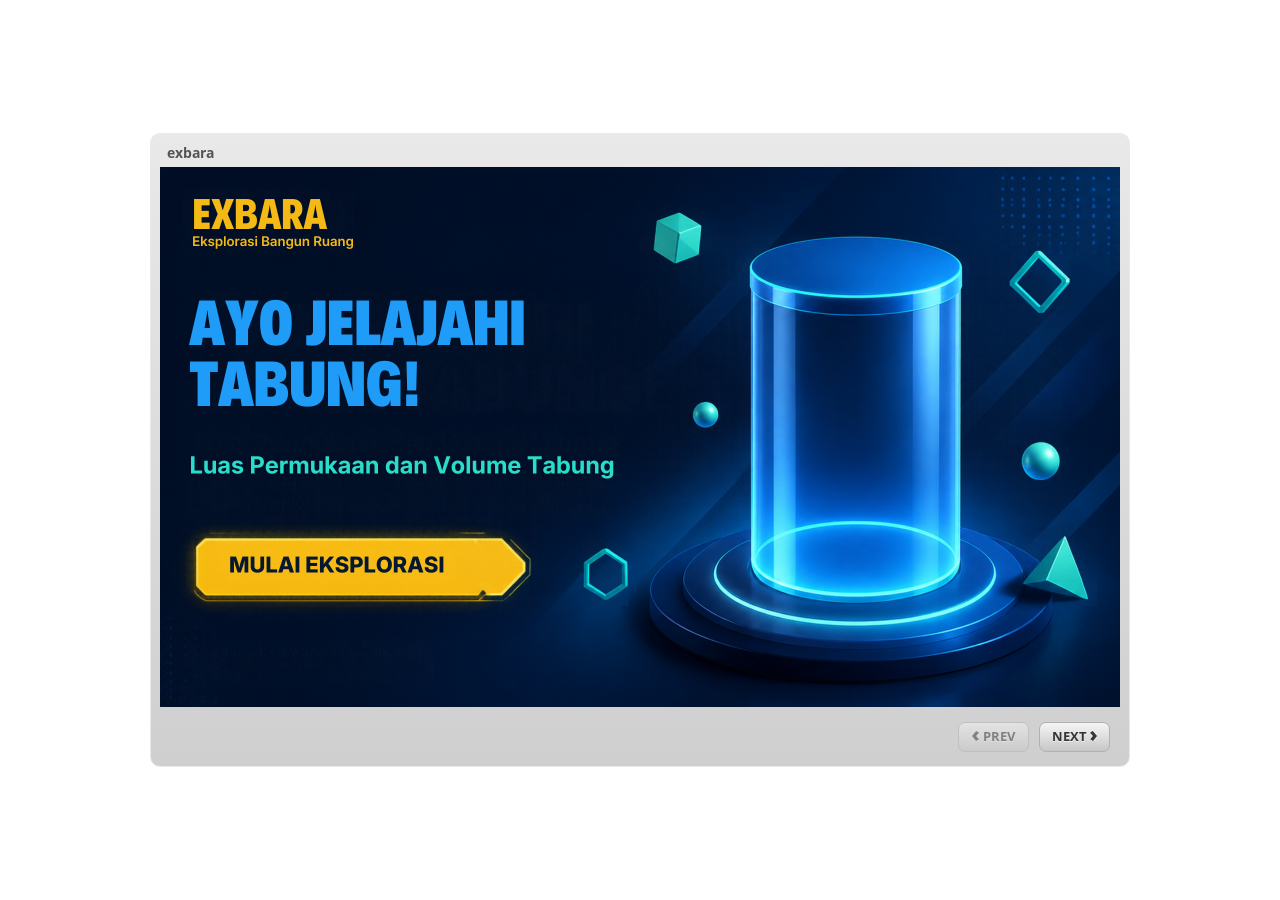
<file: exbara/index.html>
﻿<!doctype html>
<html lang="en-US">
<head>
  <meta charset="utf-8">
  <!-- Created using Storyline 3 - http://www.articulate.com  -->
  <!-- version: 3.20.30234.0 -->
  <title>exbara</title>
  <meta http-equiv="x-ua-compatible" content="IE=edge"/>
  <meta name="viewport" content="width=device-width,initial-scale=1,user-scalable=no,shrink-to-fit=no,minimal-ui"/>
  <meta name="apple-mobile-web-app-capable" content="yes"/>
  <style>
    html, body { height: 100%; padding: 0; margin: 0 }
    #app { height: 100%; width: 100%; }
  </style>

  <script>
    window.DS = {};
    window.globals = {
      DATA_PATH_BASE: '',
      HAS_FRAME: true,
      HAS_SLIDE: true,

      lmsPresent: false,
      tinCanPresent: false,
      cmi5Present: false,
      aoSupport: false,
      scale: 'noscale',
      captureRc: false,
      browserSize: 'optimal',
      bgColor: '#FFFFFF',
      features: '',
      themeName: 'classic',
      preloaderColor: '#FFFFFF',
      suppressAnalytics: false,
      productChannel: 'perpetual',
      publishSource: 'storyline',
      aid: '',
      cid: '3b65ea27-656f-40a1-8bd2-6dd24a18fb6f',
      playerVersion: '3.20.30234.0',
      publishTimestamp: '2026-11-16T17:11:11.3559797Z',
      maxIosVideoElements: 10,
      connectionSettings: { },

      
      parseParams: function(qs) {
        if (window.globals.parsedParams != null) {
          return window.globals.parsedParams;
        }
        qs = (qs || window.location.search.substr(1)).split('+').join(' ');
        var params = {},
            tokens,
            re = /[?&]?([^=]+)=([^&]*)/g;

        while (tokens = re.exec(qs)) {
          params[decodeURIComponent(tokens[1]).trim()] =
            decodeURIComponent(tokens[2]).trim();
        }
        window.globals.parsedParams = params;
        return params;
      }

    };
  </script>
  <script>
    var isIe11 = ('ActiveXObject' in window || window.MSBlobBuilder != null)
      && window.msCrypto != null && !window.ActiveXObject;
    if (isIe11) {
      window.globals.unsupportedBrowser = true;
      document.write(atob('[base64]'));
    }
  </script>
  
  <script>window.THREE = { };</script>
  
</head>
<body style="background: #FFFFFF" class="cs-HTML theme-classic">
  <!-- 360 -->
  <script>!function(){var e,i=/iPhone/i,o=/iPod/i,n=/iPad/i,t=/\biOS-universal(?:.+)Mac\b/i,r=/\bAndroid(?:.+)Mobile\b/i,a=/Android/i,d=/(?:SD4930UR|\bSilk(?:.+)Mobile\b)/i,p=/Silk/i,l=/Windows Phone/i,u=/\bWindows(?:.+)ARM\b/i,b=/BlackBerry/i,s=/BB10/i,c=/Opera Mini/i,f=/\b(CriOS|Chrome)(?:.+)Mobile/i,h=/Mobile(?:.+)Firefox\b/i,v=function(e){return void 0!==e&&"MacIntel"===e.platform&&"number"==typeof e.maxTouchPoints&&e.maxTouchPoints>1&&"undefined"==typeof MSStream};e=function(e){var m={userAgent:"",platform:"",maxTouchPoints:0};e||"undefined"==typeof navigator?"string"==typeof e?m.userAgent=e:e&&e.userAgent&&(m={userAgent:e.userAgent,platform:e.platform,maxTouchPoints:e.maxTouchPoints||0}):m={userAgent:navigator.userAgent,platform:navigator.platform,maxTouchPoints:navigator.maxTouchPoints||0};var g=m.userAgent,y=g.split("[FBAN");void 0!==y[1]&&(g=y[0]),void 0!==(y=g.split("Twitter"))[1]&&(g=y[0]);var A=function(e){return function(i){return i.test(e)}}(g),w={apple:{phone:A(i)&&!A(l),ipod:A(o),tablet:!A(i)&&(A(n)||v(m))&&!A(l),universal:A(t),device:(A(i)||A(o)||A(n)||A(t)||v(m))&&!A(l)},amazon:{phone:A(d),tablet:!A(d)&&A(p),device:A(d)||A(p)},android:{phone:!A(l)&&A(d)||!A(l)&&A(r),tablet:!A(l)&&!A(d)&&!A(r)&&(A(p)||A(a)),device:!A(l)&&(A(d)||A(p)||A(r)||A(a))||A(/\bokhttp\b/i)},windows:{phone:A(l),tablet:A(u),device:A(l)||A(u)},other:{blackberry:A(b),blackberry10:A(s),opera:A(c),firefox:A(h),chrome:A(f),device:A(b)||A(s)||A(c)||A(h)||A(f)},any:!1,phone:!1,tablet:!1};return w.any=w.apple.device||w.android.device||w.windows.device||w.other.device,w.phone=w.apple.phone||w.android.phone||w.windows.phone,w.tablet=w.apple.tablet||w.android.tablet||w.windows.tablet,w}(),"object"==typeof exports&&"undefined"!=typeof module?module.exports=e:"function"==typeof define&&define.amd?define((function(){return e})):this.isMobile=e}();
    window.isMobile.apple.tablet = window.isMobile.apple.tablet ||
      (navigator.platform === 'MacIntel' && navigator.maxTouchPoints > 1);
    window.isMobile.apple.device = window.isMobile.apple.device || window.isMobile.apple.tablet;
    window.isMobile.tablet = window.isMobile.tablet || window.isMobile.apple.tablet;
    window.isMobile.any = window.isMobile.any || window.isMobile.apple.tablet;
  </script>

  <div id="focus-sink" tabindex="-1"></div>

  <div id="preso"></div>
  <script>
    (function() {

      var classTypes = [ 'desktop', 'mobile', 'phone', 'tablet' ];

      var addDeviceClasses = function(prefix, testObj) {
        var curr, i;
        for (i = 0; i < classTypes.length; i++) {
          curr = classTypes[i];
          if (testObj[curr]) {
            document.body.classList.add(prefix + curr);
          }
        }
      };

      var params = window.globals.parseParams(),
          isDevicePreview = params.devicepreview === '1',
          isPhoneOverride = params.deviceType === 'phone' || (isDevicePreview && params.phone == '1'),
          isTabletOverride = (params.deviceType === 'tablet' || isDevicePreview) && !isPhoneOverride,
          isMobileOverride = isPhoneOverride || isTabletOverride;

      var deviceView = {
        desktop: !window.isMobile.any && !isMobileOverride,
        mobile: window.isMobile.any || isMobileOverride,
        phone: isPhoneOverride || (window.isMobile.phone && !isTabletOverride),
        tablet: isTabletOverride || window.isMobile.tablet
      };

      window.globals.deviceView = deviceView;
      window.isMobile.desktop = !window.isMobile.any;
      window.isMobile.mobile = window.isMobile.any;

      addDeviceClasses('view-', deviceView);

    })();
  </script>
  
  <script src='story_content/user.js' type=text/javascript></script>
  <div class="slide-loader"></div>

  <script>
    if (window.globals.deviceView.isMobile) { var doc = document, loader = doc.body.querySelector('.slide-loader'); [ 1, 2, 3 ].forEach(function(n) { var d = doc.createElement('div'); d.style.backgroundColor = window.globals.preloaderColor; d.classList.add('mobile-loader-dot'); d.classList.add('dot' + n); loader.appendChild(d); }); }
  </script>

  <div class="mobile-load-title-overlay" style="display: none">
    <div class="mobile-load-title">exbara</div>
  </div>

  <div class="mobile-chrome-warning"></div>

  
<style>
  .warn-connection-dialog {
    display: none;
    background: transparent;
    pointer-events: none;
    position: fixed;
    left: 0;
    top: 0;
    width: 100%;
    height: 100%;
    z-index: 999;
  }

  .warn-connection-content {
    border-radius: 4px;
    background: white;
    border: 1px solid #E7E7E7;
    color: #333333;
    box-shadow: 0 2px 4px rgba(0, 0, 0, 0.25);
    transition: all 150ms ease-out;
    position: absolute;
    white-space: nowrap;
  }

  .view-phone.is-landscape .warn-connection-content {
    left: 23px;
    bottom: 23px;
  }

  .view-tablet.is-landscape .warn-connection-content {
    left: 50%;
    top: 20px;
    transform: translateX(-50%);
  }

  .is-portrait .warn-connection-content {
    transform: translate(-50%, calc(-100% - 15px));
  }

  .warn-connection-content p {
    display: inline-block;
    margin: 0 8px 0 0;
    line-height: 33px;
    font-size: 11px;
  }

  .warn-connection-content svg {
    position: relative;
    vertical-align: middle;
    margin: 0 2px 2px 8px;
  }

  .view-desktop .warn-connection-content {
    left: 1.5em;
    bottom: 1.5em;
  }

  .view-desktop .warn-connection-content p {
    font-size: 1.1em;
  }

  .is-offline .warn-connection-dialog {
    display: block;
  }

  .is-offline .cs-panel * {
    pointer-events: none !important;
  }

  .is-offline .cs-panel {
    pointer-events: all !important;
  }

  .is-offline #nav-controls * {
    pointer-events: none !important;
  }

  .is-offline #nav-controls {
    pointer-events: all !important;
  }
</style>

<div class="warn-connection-dialog">
  <div class="warn-connection-content">
    <svg width="17" height="15" viewBox="0 0 17 15" xmlns="http://www.w3.org/2000/svg">
      <path fill="#8F0000" stroke="white" d="M16.07,12.98 L15.88,12.23 L9.51,1.21 C8.97,0.26,7.6,0.26,7.06,1.21 L0.69,12.23 C0.15,13.16,0.81,14.36,1.91,14.36 H14.65 C15.47,14.36,16.05,13.7,16.07,12.98 Z"/>
      <path fill="white" stroke="white" d="M8.58,5.5 C8.35,5.28,8.5,5.35,8.21,5.32 C8.09,5.35,7.97,5.49,7.96,5.67 C7.97,5.79,7.98,5.92,7.98,6.04 L7.98,6.04 C7.99,6.17,8,6.31,8.01,6.43 L8.01,6.44 C8.03,6.92,8.06,7.41,8.09,7.9 L8.09,7.9 C8.12,8.39,8.14,8.88,8.17,9.37 C8.17,9.39,8.18,9.42,8.2,9.44 C8.23,9.46,8.25,9.47,8.28,9.47 C8.31,9.47,8.34,9.46,8.35,9.44 C8.37,9.43,8.38,9.4,8.39,9.35 L8.39,9.34 C8.39,9.24,8.4,9.15,8.4,9.05 L8.4,9.05 C8.41,8.96,8.41,8.86,8.42,8.75 C8.43,8.44,8.45,8.12,8.47,7.81 L8.47,7.81 C8.49,7.49,8.51,7.18,8.53,6.87 C8.55,6.46,8.56,6.05,8.59,5.64 L8.6,5.62 C8.6,5.57,8.59,5.53,8.58,5.5 L8.21,5.32 Z"/>
      <circle fill="white" stroke="white" cx="8.3" cy="11.35" r="0.3"/>
    </svg>
    <p>You are offline. Trying to reconnect...</p>
  </div>
</div>

<script>
  (function() {
    window.DS.connection = {
      warningShown: false,
      assets: {},
      loadingAssetGroup: false,
      retryDelay: 500
    };

    // @TODO this is POC code and can be cleaned up a bit more if we move forward
    // with the feature



    // The `window.globals.features` variable must be set in `webpack.dev.config` when testing locally - it is not enough
    // to have it in the data - but it must be set there as well.
    var useConnectionMessages = window.AbortController != null &&
      window.location.protocol != 'file:' &&
      window.globals.features.indexOf('ConnectionMessages') != -1;

    window.DS.connection.useConnectionMessages = useConnectionMessages

    var assetCount = 0;
    var checkLoadedId;
    var connectionSettings = window.globals.connectionSettings;

    if (useConnectionMessages && connectionSettings != null) {
      var contentEl = document.querySelector('.warn-connection-content');
      var messageEl = contentEl.querySelector('p')

      if (connectionSettings.useDarkTheme) {
        contentEl.style.borderColor = '#BABBBA';
        contentEl.style.backgroundColor = '#282828';
        contentEl.style.color = '#FFFFFF';
      }

      if (connectionSettings.message != null) {
        messageEl.textContent = window.decodeURIComponent(connectionSettings.message);
      }
    }

    function checkAssetsReady() {
      for (var i in DS.connection.assets) {
        if (!DS.connection.assets[i].success) {
          return false;
        }
      }
      return true;
    }

    function stopAssetGroup() {
      if (!useConnectionMessages) { return; }

      assetCount = 0;

      DS.connection.oldAssetGroup = DS.connection.assets;
      DS.connection.assets = {};
      DS.connection.loadingAssetGroup = false;
      clearInterval(checkLoadedId);
    }

    function startAssetGroup() {
      if (!useConnectionMessages) { return; }
      var ticks = 0;
      clearInterval(checkLoadedId);
      checkLoadedId = setInterval(function() {
        var loaded = 0;
        if (assetCount === 0 && loaded === 0) {
          clearInterval(checkLoadedId);
          return;
        }

        for (var i in DS.connection.assets) {
          if (DS.connection.assets[i].success) {
            loaded++;
          }
        }

        if (assetCount === loaded && checkAssetsReady()) {
          for (var i in DS.connection.assets) {
            if (DS.connection.assets[i].action) {
              DS.connection.assets[i].action();
            }
          }
          hideWarning();
          stopAssetGroup();
        }
      }, 100)
    }

    function requiredAsset(url, action, retry, type) {
      if (!useConnectionMessages) { return; }
      if (DS.connection.assets[url]) { return; }

      DS.connection.assets[url] = {
        success: false, action: action, retry: retry, type: type
      };
      assetCount = Object.keys(DS.connection.assets).length;
      if (!DS.connection.loadingAssetGroup) {
        startAssetGroup();
      }
      DS.connection.loadingAssetGroup = true;
    }

    function assetLoaded(url) {
      if (!useConnectionMessages) { return; }
      if (DS.connection.assets[url]) {
        DS.connection.assets[url].success = true;
      }
    }

    function assetFailed(url) {
      if (!useConnectionMessages) { return; }
      if (!DS.connection.assets[url]) {
        if (/\.js$/.test(url)) {
          setTimeout(function() {
            if (DS.connection.lastSlideLoaded != null) {
              DS.connection.lastSlideLoaded();
            }
          }, DS.connection.retryDelay);
        }
        return;
      }
      if (!DS.connection.warningShown) { showWarning(); }
      if (DS.connection.assets[url].retry) {
        setTimeout(function() {
          if (!DS.connection.assets[url].success) {
            DS.connection.assets[url].retry()
          }
        }, DS.connection.retryDelay);
      }
    }

    function hideWarning() {
      document.body.classList.remove('is-offline');
      DS.connection.warningShown = false;
    }
    DS.connection.hideWarning = hideWarning

    function showWarning(btn) {
      document.body.classList.add('is-offline')
      DS.connection.warningShown = true;
      updateWarningPosition();
    }

    function updateWarningPosition() {
      if (!DS.connection.warningShown) {
        return;
      }

      var isPortrait = document.body.classList.contains('is-portrait');
      var warningEl = document.querySelector('.warn-connection-content');

      if (isPortrait) {
        var slide = document.querySelector('.primary-slide');
        var slideRect = slide.getBoundingClientRect();

        warningEl.style.top = `${slideRect.top}px`
        warningEl.style.left = `${slideRect.left + slideRect.width / 2}px`
      } else {
        warningEl.style.top = null;
        warningEl.style.left = null;
      }

      window.requestAnimationFrame(updateWarningPosition);
    }

    // these will all be noops if the feature flag isn't set in
    // the data and `window.globals.features`
    DS.connection.requiredAsset = requiredAsset;
    DS.connection.assetLoaded = assetLoaded;
    DS.connection.assetFailed = assetFailed;
    DS.connection.stopAssetGroup = stopAssetGroup;
    DS.connection.startAssetGroup = startAssetGroup;
  })();
</script>


  <script>
    
    if (window.autoSpider && window.vInterfaceObject) {
      document.querySelector('.mobile-load-title-overlay').style.display = 'none';
    }
  </script>

  

  <link rel="stylesheet" href="html5/data/css/output.min.css" data-noprefix/>
</body>
<script src="html5/lib/scripts/bootstrapper.min.js"></script>
</html>
</file>
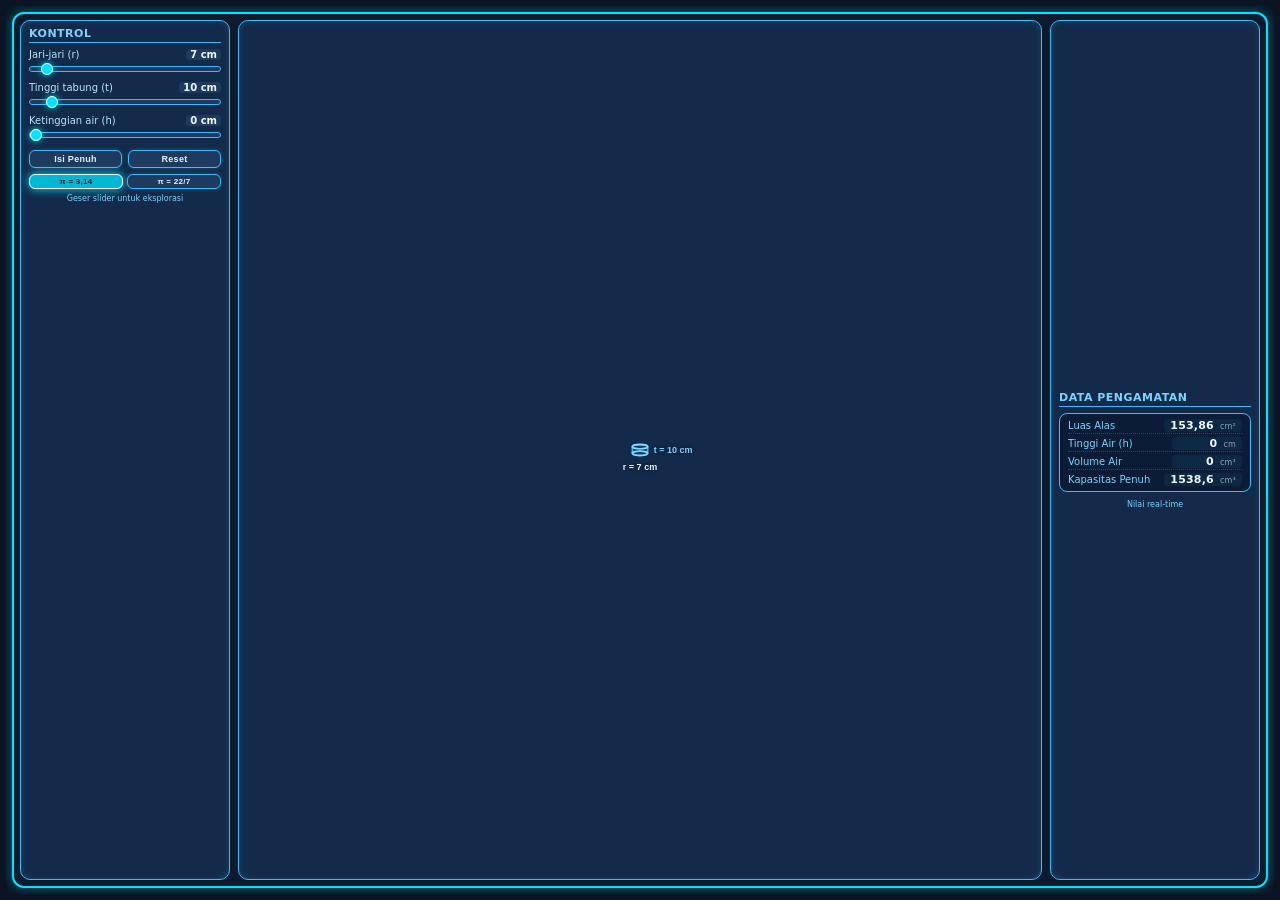
<file: exbara/story_content/WebObjects/6okq4rykIQJ/deepseek_html_20261115_9c686a.html>
<!DOCTYPE html>
<html lang="id">
<head>
  <meta charset="UTF-8">
  <meta name="viewport" content="width=device-width, initial-scale=1.0">
  <title>Eksplorasi Volume Tabung - SMP IX</title>
  <style>
    /* Reset dan ukuran ketat 768x280 */
    * {
      margin: 0;
      padding: 0;
      box-sizing: border-box;
      user-select: none;
    }
    html, body {
      width: 100%;
      height: 100%;
      overflow: hidden;
      margin: 0;
      padding: 6px;
      background: #0b1424;
      font-family: 'Segoe UI', Roboto, system-ui, sans-serif;
    }
    /* Wadah utama dengan border cyan menyala */
    .sim-container {
      width: 100%;
      height: 100%;
      border: 2px solid #00e5ff;
      border-radius: 12px;
      background: #0d1b2e;
      padding: 6px;
      display: flex;
      flex-direction: row;
      gap: 8px;
      box-shadow: 0 0 12px rgba(0, 229, 255, 0.4);
      transition: box-shadow 0.2s;
    }
    /* Panel kartu biru slate terang */
    .panel {
      background: #132a4a;
      border: 1px solid #38bdf8;
      border-radius: 10px;
      padding: 6px 8px;
      color: #e0f2fe;
      box-shadow: inset 0 0 6px rgba(56, 189, 248, 0.2);
      display: flex;
      flex-direction: column;
      height: 100%;
      overflow: hidden;
    }
    /* Kolom kiri: kontrol slider */
    .panel-left {
      flex: 1 1 190px;
      min-width: 170px;
      max-width: 210px;
      display: flex;
      flex-direction: column;
      gap: 4px;
    }
    /* Kolom tengah: visual tabung */
    .panel-center {
      flex: 2 1 300px;
      min-width: 260px;
      display: flex;
      flex-direction: column;
      align-items: center;
      justify-content: center;
      padding: 2px;
    }
    /* Kolom kanan: data pengamatan */
    .panel-right {
      flex: 1 1 190px;
      min-width: 170px;
      max-width: 210px;
      display: flex;
      flex-direction: column;
      gap: 4px;
      justify-content: center;
    }
    /* Judul dan teks */
    h3 {
      font-size: 11px;
      font-weight: 600;
      color: #7dd3fc;
      letter-spacing: 0.5px;
      margin-bottom: 2px;
      text-transform: uppercase;
      border-bottom: 1px solid #38bdf8;
      padding-bottom: 2px;
    }
    .slider-group {
      display: flex;
      flex-direction: column;
      gap: 2px;
      margin-bottom: 2px;
    }
    .slider-label {
      display: flex;
      justify-content: space-between;
      font-size: 10px;
      color: #bae6fd;
      font-weight: 500;
    }
    .slider-label span:last-child {
      color: #f0f9ff;
      font-weight: 700;
      background: #1e3a5f;
      padding: 0 4px;
      border-radius: 4px;
    }
    input[type=range] {
      width: 100%;
      height: 14px;
      -webkit-appearance: none;
      background: transparent;
      cursor: pointer;
      margin: 0;
    }
    input[type=range]::-webkit-slider-runnable-track {
      height: 6px;
      background: #1e3a5f;
      border-radius: 6px;
      border: 1px solid #38bdf8;
    }
    input[type=range]::-webkit-slider-thumb {
      -webkit-appearance: none;
      width: 12px;
      height: 12px;
      border-radius: 50%;
      background: #00e5ff;
      margin-top: -4px;
      box-shadow: 0 0 6px #00e5ff;
      border: 1px solid #ffffff;
    }
    input[type=range]::-moz-range-track {
      height: 6px;
      background: #1e3a5f;
      border-radius: 6px;
      border: 1px solid #38bdf8;
    }
    input[type=range]::-moz-range-thumb {
      width: 12px;
      height: 12px;
      border-radius: 50%;
      background: #00e5ff;
      border: 1px solid #fff;
      box-shadow: 0 0 6px #00e5ff;
    }
    .btn-row {
      display: flex;
      gap: 6px;
      margin-top: 2px;
    }
    .btn {
      flex: 1;
      background: #1e3a5f;
      border: 1px solid #38bdf8;
      color: #e0f2fe;
      border-radius: 6px;
      font-size: 9px;
      font-weight: 600;
      padding: 3px 0;
      cursor: pointer;
      text-align: center;
      transition: background 0.15s, box-shadow 0.15s;
      box-shadow: 0 0 4px rgba(56, 189, 248, 0.3);
      letter-spacing: 0.3px;
    }
    .btn:hover {
      background: #2a4a72;
      box-shadow: 0 0 8px #00e5ff;
    }
    .btn:active {
      background: #0f2a44;
      transform: scale(0.97);
    }
    .btn-pi {
      display: flex;
      gap: 4px;
      margin-top: 2px;
    }
    .btn-pi .btn {
      font-size: 8px;
      padding: 2px 0;
    }
    .btn-pi .btn.active {
      background: #00b8d4;
      color: #0b1424;
      border-color: #ffffff;
      font-weight: 700;
      box-shadow: 0 0 10px #00e5ff;
    }
    /* Canvas */
    #tubeCanvas {
      display: block;
      width: 100%;
      height: 100%;
      max-width: 300px;
      max-height: 200px;
      background: transparent;
      border-radius: 8px;
    }
    /* Data pengamatan */
    .data-box {
      background: #0b1d36;
      border: 1px solid #38bdf8;
      border-radius: 8px;
      padding: 4px 8px;
      font-size: 10px;
      display: flex;
      flex-direction: column;
      gap: 2px;
      margin-bottom: 2px;
    }
    .data-row {
      display: flex;
      justify-content: space-between;
      align-items: baseline;
      border-bottom: 1px dotted #1e4a6e;
      padding: 1px 0;
    }
    .data-row:last-child {
      border-bottom: none;
    }
    .data-label {
      color: #7dd3fc;
      font-weight: 500;
    }
    .data-value {
      color: #f0f9ff;
      font-weight: 700;
      font-size: 11px;
      background: #0d2842;
      padding: 0 6px;
      border-radius: 4px;
      min-width: 70px;
      text-align: right;
      letter-spacing: 0.2px;
    }
    .satuan {
      font-size: 8px;
      color: #94a3b8;
      margin-left: 2px;
      font-weight: 400;
    }
    /* Aturan tambahan untuk memastikan tidak ada scroll */
    .no-scroll {
      overflow: hidden;
    }
    /* Penyesuaian label kecil */
    .small-note {
      font-size: 8px;
      color: #7dd3fc;
      text-align: center;
      margin-top: 1px;
    }
  </style>
</head>
<body>
  <div class="sim-container" id="simContainer">
    <!-- KOLOM KIRI: KONTROL SLIDER -->
    <div class="panel panel-left">
      <h3>Kontrol</h3>
      <!-- Slider r -->
      <div class="slider-group">
        <div class="slider-label">
          <span>Jari-jari (r)</span>
          <span id="rValue">7 cm</span>
        </div>
        <input type="range" id="rSlider" min="1" max="100" value="7" step="1">
      </div>
      <!-- Slider t -->
      <div class="slider-group">
        <div class="slider-label">
          <span>Tinggi tabung (t)</span>
          <span id="tValue">10 cm</span>
        </div>
        <input type="range" id="tSlider" min="1" max="100" value="10" step="1">
      </div>
      <!-- Slider h -->
      <div class="slider-group">
        <div class="slider-label">
          <span>Ketinggian air (h)</span>
          <span id="hValue">0 cm</span>
        </div>
        <input type="range" id="hSlider" min="0" max="10" value="0" step="1">
      </div>
      <!-- Tombol aksi -->
      <div class="btn-row">
        <button class="btn" id="fillBtn">Isi Penuh</button>
        <button class="btn" id="resetBtn">Reset</button>
      </div>
      <!-- Pilihan pi -->
      <div class="btn-pi">
        <button class="btn active" id="pi314Btn">π = 3,14</button>
        <button class="btn" id="pi227Btn">π = 22/7</button>
      </div>
      <div class="small-note">Geser slider untuk eksplorasi</div>
    </div>

    <!-- KOLOM TENGAH: VISUAL TABUNG -->
    <div class="panel panel-center">
      <canvas id="tubeCanvas" width="300" height="200"></canvas>
    </div>

    <!-- KOLOM KANAN: DATA PENGAMATAN -->
    <div class="panel panel-right">
      <h3>Data Pengamatan</h3>
      <div class="data-box">
        <div class="data-row">
          <span class="data-label">Luas Alas</span>
          <span class="data-value" id="luasAlas">153,86 <span class="satuan">cm²</span></span>
        </div>
        <div class="data-row">
          <span class="data-label">Tinggi Air (h)</span>
          <span class="data-value" id="tinggiAir">0 <span class="satuan">cm</span></span>
        </div>
        <div class="data-row">
          <span class="data-label">Volume Air</span>
          <span class="data-value" id="volumeAir">0 <span class="satuan">cm³</span></span>
        </div>
        <div class="data-row">
          <span class="data-label">Kapasitas Penuh</span>
          <span class="data-value" id="kapasitasPenuh">1538,6 <span class="satuan">cm³</span></span>
        </div>
      </div>
      <div class="small-note" style="margin-top: 2px;">Nilai real-time</div>
    </div>
  </div>

  <script>
    (function() {
      // ===== ELEMEN DOM =====
      const rSlider = document.getElementById('rSlider');
      const tSlider = document.getElementById('tSlider');
      const hSlider = document.getElementById('hSlider');
      const rValue = document.getElementById('rValue');
      const tValue = document.getElementById('tValue');
      const hValue = document.getElementById('hValue');
      const fillBtn = document.getElementById('fillBtn');
      const resetBtn = document.getElementById('resetBtn');
      const pi314Btn = document.getElementById('pi314Btn');
      const pi227Btn = document.getElementById('pi227Btn');

      const luasAlasEl = document.getElementById('luasAlas');
      const tinggiAirEl = document.getElementById('tinggiAir');
      const volumeAirEl = document.getElementById('volumeAir');
      const kapasitasPenuhEl = document.getElementById('kapasitasPenuh');

      const canvas = document.getElementById('tubeCanvas');
      const ctx = canvas.getContext('2d');

      // ===== STATE =====
      let r = 7;          // cm
      let t = 10;         // cm
      let h = 0;          // cm
      let piMode = '314'; // '314' atau '227'
      let animationId = null;
      let isAnimating = false;

      // ===== FUNGSI PI =====
      function getPi() {
        return piMode === '314' ? 3.14 : 22 / 7;
      }

      // ===== HITUNG NILAI =====
      function hitungLuasAlas() {
        const pi = getPi();
        return pi * r * r;
      }

      function hitungVolumeAir() {
        return hitungLuasAlas() * h;
      }

      function hitungKapasitasPenuh() {
        return hitungLuasAlas() * t;
      }

      // ===== FORMAT ANGKA (desimal koma) =====
      function formatNumber(num) {
        if (!isFinite(num)) return '0';
        // Pembulatan 2 desimal, ganti titik jadi koma
        let rounded = Math.round(num * 100) / 100;
        let str = rounded.toString();
        if (str.indexOf('.') !== -1) {
          str = str.replace('.', ',');
        } else {
          // tambahkan ,00 jika perlu? Tidak, biarkan integer
          // Tapi untuk tampilan lebih baik beri 0 desimal jika bulat.
          // Biarkan apa adanya.
        }
        return str;
      }

      // ===== UPDATE TAMPILAN DATA =====
      function updateDataDisplay() {
        const luas = hitungLuasAlas();
        const volAir = hitungVolumeAir();
        const kapasitas = hitungKapasitasPenuh();

        luasAlasEl.innerHTML = formatNumber(luas) + ' <span class="satuan">cm²</span>';
        tinggiAirEl.innerHTML = formatNumber(h) + ' <span class="satuan">cm</span>';
        volumeAirEl.innerHTML = formatNumber(volAir) + ' <span class="satuan">cm³</span>';
        kapasitasPenuhEl.innerHTML = formatNumber(kapasitas) + ' <span class="satuan">cm³</span>';
      }

      // ===== UPDATE LABEL SLIDER =====
      function updateSliderLabels() {
        rValue.textContent = r + ' cm';
        tValue.textContent = t + ' cm';
        hValue.textContent = h + ' cm';
      }

      // ===== ATUR BATAS SLIDER h =====
      function updateHSliderMax() {
        hSlider.max = t;
        // Jika h > t, paksa h = t
        if (h > t) {
          h = t;
          hSlider.value = h;
        }
        // Jika h < 0, paksa 0
        if (h < 0) {
          h = 0;
          hSlider.value = h;
        }
        // Pastikan hSlider.value sinkron
        hSlider.value = h;
      }

      // ===== GAMBAR TABUNG DAN AIR =====
      function drawTube() {
        const w = canvas.width;
        const hCanvas = canvas.height;
        ctx.clearRect(0, 0, w, hCanvas);

        // Area gambar dengan margin
        const marginX = 40;
        const marginY = 20;
        const drawW = w - 2 * marginX;
        const drawH = hCanvas - 2 * marginY;

        // Tentukan skala berdasarkan r dan t (max 100)
        // Kita ingin tabung proporsional: lebar tabung = 2*r, tinggi = t
        // Tapi kita juga harus memuat r dan t hingga 100.
        // Gunakan skala yang membuat tabung maksimal 100x100 muat di area gambar.
        // Lebar tabung (diameter) = 2r, tinggi = t.
        // Cari faktor skala agar 2r <= drawW dan t <= drawH.
        // Tapi kita juga ingin tabung terlihat proporsional (lingkaran tetap lingkaran? Karena elips 3D, kita pakai perbandingan tertentu)
        // Kita gunakan skala seragam untuk r dan t agar bentuk tidak terlalu aneh.
        // Tapi karena r dan t bisa berbeda jauh, kita batasi aspek rasio.

        // Ukuran maksimum yang diizinkan
        const maxDiameter = 100; // cm
        const maxHeight = 100;   // cm

        // Skala minimum agar 100cm diameter dan 100cm tinggi muat
        // Kita hitung skala agar 2*maxR <= drawW dan maxHeight <= drawH
        // Tapi kita juga harus menampilkan r dan t saat ini dengan ukuran sebenarnya.
        // Kita gunakan skala tetap berdasarkan nilai maksimum slider (100) agar tidak berubah-ubah.
        // Skala: drawW / (2 * 100) dan drawH / 100
        const scaleX = drawW / (2 * 100);  // cm -> pixel horizontal
        const scaleY = drawH / 100;        // cm -> pixel vertikal

        // Gunakan skala minimum agar tabung tidak terpotong
        const scale = Math.min(scaleX, scaleY);

        // Tapi kita juga harus memastikan tabung saat ini (2r, t) muat.
        // Dengan skala tetap, jika r=100, diameter=200 * scale <= drawW, OK.
        // Jadi gunakan skala tetap.

        // Ukuran tabung dalam pixel
        const tubeWidthPx = 2 * r * scale;   // diameter
        const tubeHeightPx = t * scale;

        // Posisi tengah
        const centerX = w / 2;
        const centerY = hCanvas / 2;

        // Tabung digambar dengan pusat di (centerX, centerY)
        // Tapi kita perlu menggambar elips atas dan bawah.
        // Karena ini representasi 3D, kita gunakan elips dengan rasio tertentu.
        // Rasio elips: tinggi elips = 0.25 * lebar elips (agar terlihat 3D)
        const ellipseRatio = 0.28;

        const tubeLeft = centerX - tubeWidthPx / 2;
        const tubeRight = centerX + tubeWidthPx / 2;
        const tubeTop = centerY - tubeHeightPx / 2;
        const tubeBottom = centerY + tubeHeightPx / 2;

        // Elips alas (bawah) dan tutup (atas)
        const ellipseHeight = tubeWidthPx * ellipseRatio;

        // Warna tabung transparan
        const tubeFill = 'rgba(56, 189, 248, 0.08)';
        const tubeStroke = '#38bdf8';
        const tubeStrokeWidth = 1.5;

        // Gambar badan tabung (persegi panjang dengan elips)
        // Kita gambar sisi kiri dan kanan, lalu elips bawah dan atas.

        // 1. Gambar badan tabung (path)
        ctx.beginPath();
        // Sisi kiri dari atas ke bawah
        ctx.moveTo(tubeLeft, tubeTop + ellipseHeight / 2);
        ctx.lineTo(tubeLeft, tubeBottom - ellipseHeight / 2);
        // Elips bawah (setengah)
        ctx.ellipse(centerX, tubeBottom - ellipseHeight / 2, tubeWidthPx / 2, ellipseHeight / 2, 0, Math.PI, 0, true);
        // Sisi kanan dari bawah ke atas
        ctx.lineTo(tubeRight, tubeTop + ellipseHeight / 2);
        // Elips atas (setengah)
        ctx.ellipse(centerX, tubeTop + ellipseHeight / 2, tubeWidthPx / 2, ellipseHeight / 2, 0, 0, Math.PI, true);
        ctx.closePath();

        // Isi tabung transparan
        ctx.fillStyle = tubeFill;
        ctx.fill();
        ctx.strokeStyle = tubeStroke;
        ctx.lineWidth = tubeStrokeWidth;
        ctx.stroke();

        // 2. Gambar air (jika h > 0)
        if (h > 0.1) {
          const waterHeightPx = h * scale;
          // Air mulai dari bawah
          const waterTop = tubeBottom - waterHeightPx;

          // Pastikan air tidak melebihi tinggi tabung
          const waterTopClamped = Math.max(tubeTop + ellipseHeight / 2, waterTop);

          // Path air: dari kiri bawah (dalam tabung) ke atas, elips atas air, ke kanan bawah, elips bawah air
          ctx.beginPath();
          // Kiri bawah air (pada alas)
          ctx.moveTo(tubeLeft, tubeBottom - ellipseHeight / 2);
          // Sisi kiri naik ke permukaan air
          ctx.lineTo(tubeLeft, waterTopClamped);
          // Elips permukaan air (setengah depan)
          ctx.ellipse(centerX, waterTopClamped, tubeWidthPx / 2, ellipseHeight / 2, 0, Math.PI, 0, true);
          // Sisi kanan turun ke alas
          ctx.lineTo(tubeRight, tubeBottom - ellipseHeight / 2);
          // Elips alas (setengah belakang) - gambar dari kanan ke kiri
          ctx.ellipse(centerX, tubeBottom - ellipseHeight / 2, tubeWidthPx / 2, ellipseHeight / 2, 0, 0, Math.PI, false);
          ctx.closePath();

          // Gradien air biru cerah
          const gradient = ctx.createLinearGradient(tubeLeft, 0, tubeRight, 0);
          gradient.addColorStop(0, '#1e90ff');
          gradient.addColorStop(0.5, '#00bfff');
          gradient.addColorStop(1, '#1e90ff');
          ctx.fillStyle = gradient;
          ctx.globalAlpha = 0.75;
          ctx.fill();
          ctx.globalAlpha = 1.0;

          // Garis permukaan air (elips) lebih terang
          ctx.beginPath();
          ctx.ellipse(centerX, waterTopClamped, tubeWidthPx / 2, ellipseHeight / 2, 0, 0, Math.PI * 2);
          ctx.strokeStyle = '#a5f3fc';
          ctx.lineWidth = 1.8;
          ctx.stroke();

          // Efek kilau di permukaan
          ctx.beginPath();
          ctx.ellipse(centerX - tubeWidthPx * 0.15, waterTopClamped - 1, tubeWidthPx * 0.2, ellipseHeight * 0.2, 0, 0, Math.PI * 2);
          ctx.fillStyle = 'rgba(255,255,255,0.3)';
          ctx.fill();
        }

        // 3. Gambar elips atas (tutup) sebagai garis
        ctx.beginPath();
        ctx.ellipse(centerX, tubeTop + ellipseHeight / 2, tubeWidthPx / 2, ellipseHeight / 2, 0, 0, Math.PI * 2);
        ctx.strokeStyle = '#7dd3fc';
        ctx.lineWidth = 1.8;
        ctx.stroke();

        // 4. Gambar elips bawah (alas) sebagai garis
        ctx.beginPath();
        ctx.ellipse(centerX, tubeBottom - ellipseHeight / 2, tubeWidthPx / 2, ellipseHeight / 2, 0, 0, Math.PI * 2);
        ctx.strokeStyle = '#7dd3fc';
        ctx.lineWidth = 1.8;
        ctx.stroke();

        // 5. Label ukuran
        ctx.font = 'bold 9px "Segoe UI", Roboto, sans-serif';
        ctx.fillStyle = '#f0f9ff';
        ctx.shadowColor = '#0b1424';
        ctx.shadowBlur = 4;

        // Label r (jari-jari) di bawah alas
        ctx.fillStyle = '#e0f2fe';
        ctx.font = 'bold 9px "Segoe UI", Roboto, sans-serif';
        ctx.textAlign = 'center';
        ctx.fillText('r = ' + r + ' cm', centerX, tubeBottom + ellipseHeight / 2 + 12);

        // Label t (tinggi tabung) di samping kanan
        ctx.textAlign = 'left';
        ctx.fillStyle = '#7dd3fc';
        ctx.fillText('t = ' + t + ' cm', tubeRight + 6, centerY + 3);

        // Label h (tinggi air) di samping kiri dalam tabung
        if (h > 0.1) {
          const waterTopY = tubeBottom - h * scale;
          ctx.textAlign = 'right';
          ctx.fillStyle = '#a5f3fc';
          ctx.fillText('h = ' + h + ' cm', tubeLeft - 6, waterTopY + 2);
        }

        // Reset shadow
        ctx.shadowBlur = 0;
        ctx.shadowColor = 'transparent';
      }

      // ===== UPDATE SEMUA =====
      function updateAll() {
        updateSliderLabels();
        updateDataDisplay();
        updateHSliderMax();
        drawTube();
      }

      // ===== ANIMASI PENGISIAN =====
      function animateFill() {
        if (isAnimating) {
          cancelAnimationFrame(animationId);
        }
        isAnimating = true;

        const targetH = t;
        const startH = h;
        const duration = 700; // ms
        const startTime = performance.now();

        function step(now) {
          const elapsed = now - startTime;
          let progress = Math.min(elapsed / duration, 1);
          // Easing
          const eased = 1 - Math.pow(1 - progress, 3);
          const currentH = startH + (targetH - startH) * eased;
          h = Math.round(currentH * 100) / 100; // simpan desimal untuk animasi halus
          // Tapi slider step 1, kita bulatkan untuk tampilan? Animasi tetap halus.
          // Kita update slider value dengan pembulatan? Tapi agar halus, gunakan nilai desimal.
          // Slider hanya mendukung integer step, jadi kita set value ke pembulatan.
          // Tapi kita update h secara real untuk perhitungan.
          // Untuk slider, kita set ke Math.round(h) agar thumb bergerak.
          hSlider.value = Math.round(h);
          // Tapi h yang digunakan untuk perhitungan adalah h (desimal). Nanti di akhir kita bulatkan.
          // Update label dan data
          updateSliderLabels();
          updateDataDisplay();
          drawTube();

          if (progress < 1) {
            animationId = requestAnimationFrame(step);
          } else {
            // Selesai, bulatkan h ke integer
            h = t;
            hSlider.value = h;
            isAnimating = false;
            updateAll();
            animationId = null;
          }
        }

        animationId = requestAnimationFrame(step);
      }

      // ===== RESET AIR =====
      function resetWater() {
        if (isAnimating) {
          cancelAnimationFrame(animationId);
          isAnimating = false;
          animationId = null;
        }
        h = 0;
        hSlider.value = 0;
        updateAll();
      }

      // ===== EVENT LISTENERS =====

      // Slider r
      rSlider.addEventListener('input', function() {
        r = parseInt(this.value);
        updateAll();
      });

      // Slider t
      tSlider.addEventListener('input', function() {
        t = parseInt(this.value);
        updateHSliderMax();
        updateAll();
      });

      // Slider h
      hSlider.addEventListener('input', function() {
        if (isAnimating) {
          cancelAnimationFrame(animationId);
          isAnimating = false;
          animationId = null;
        }
        h = parseInt(this.value);
        updateAll();
      });

      // Tombol Isi Penuh
      fillBtn.addEventListener('click', function() {
        if (t === 0) return;
        // Jika h sudah penuh, tidak perlu animasi
        if (h >= t) return;
        animateFill();
      });

      // Tombol Reset
      resetBtn.addEventListener('click', function() {
        resetWater();
      });

      // Tombol Pi 3,14
      pi314Btn.addEventListener('click', function() {
        piMode = '314';
        pi314Btn.classList.add('active');
        pi227Btn.classList.remove('active');
        updateAll();
      });

      // Tombol Pi 22/7
      pi227Btn.addEventListener('click', function() {
        piMode = '227';
        pi227Btn.classList.add('active');
        pi314Btn.classList.remove('active');
        updateAll();
      });

      // Inisialisasi
      function init() {
        r = 7;
        t = 10;
        h = 0;
        rSlider.value = r;
        tSlider.value = t;
        hSlider.max = t;
        hSlider.value = h;
        piMode = '314';
        pi314Btn.classList.add('active');
        pi227Btn.classList.remove('active');
        updateAll();
      }

      init();

      // Handle resize canvas? Tidak perlu karena ukuran tetap.
      // Tapi kita set canvas resolution sesuai ukuran tampilan.
      // Canvas sudah 300x200, panel tengah akan menyesuaikan.
      // Pastikan gambar tetap tajam.
    })();
  </script>
</body>
</html>
</file>
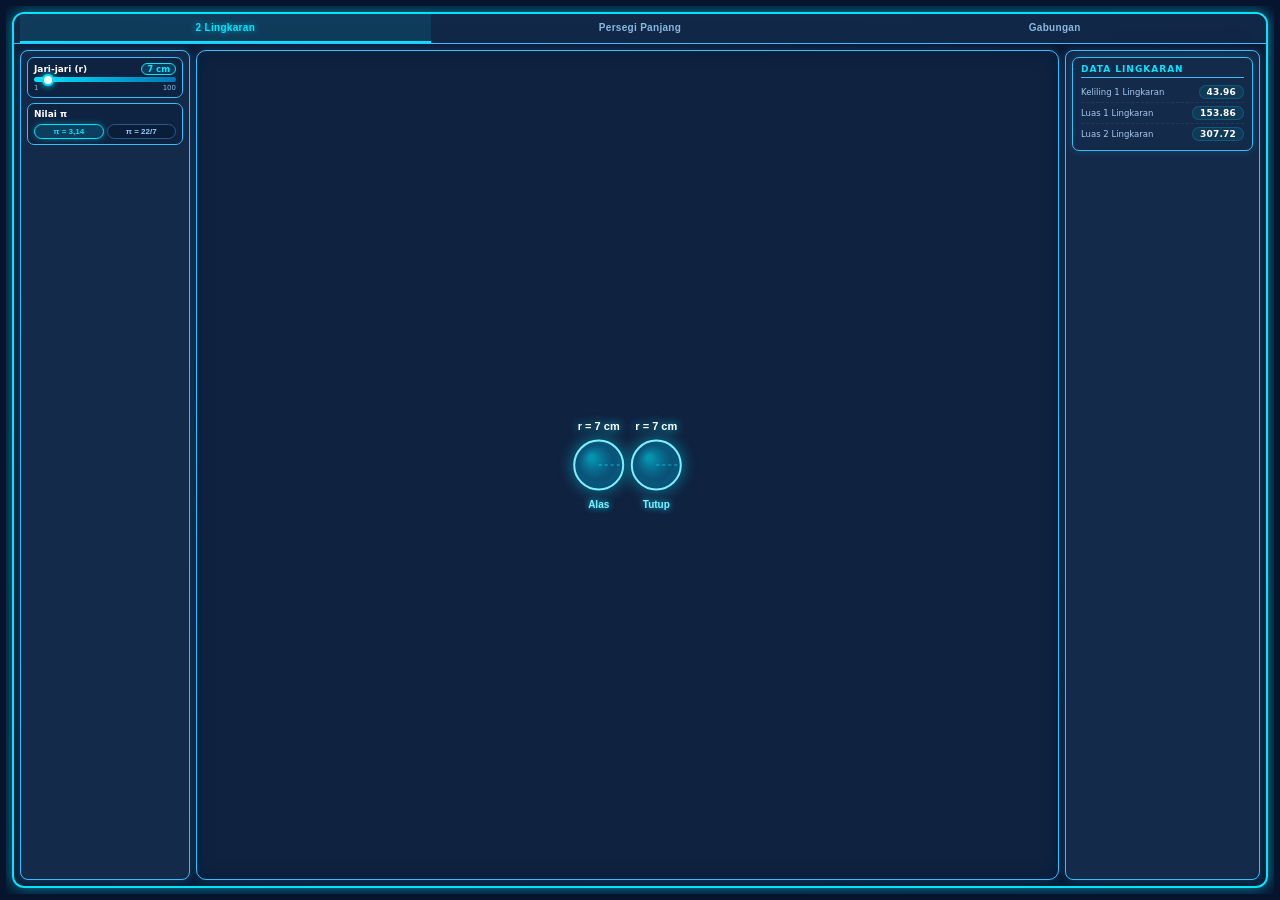
<file: exbara/story_content/WebObjects/6StZrVgDhgi/deepseek_html_20261115_5f88e6.html>
<!DOCTYPE html>
<html lang="id">
<head>
    <meta charset="UTF-8">
    <meta name="viewport" content="width=device-width, initial-scale=1.0, user-scalable=no">
    <title>Eksplorasi Tabung — EXBARA</title>
    <style>
        * {
            margin: 0;
            padding: 0;
            box-sizing: border-box;
            user-select: none;
        }

        html, body {
            width: 100%;
            height: 100%;
            overflow: hidden;
            margin: 0;
            padding: 6px;
            box-sizing: border-box;
            background-color: #06142e;
            font-family: 'Segoe UI', Roboto, 'Helvetica Neue', system-ui, sans-serif;
            color: #eef5ff;
        }

        /* ===== WADAH UTAMA: BINGKAI MENYALA ===== */
        .app-container {
            display: flex;
            flex-direction: column;
            width: 100%;
            height: 100%;
            border: 2px solid #00e5ff;
            border-radius: 12px;
            box-shadow: 0 0 16px rgba(0, 229, 255, 0.55), inset 0 0 24px rgba(0, 229, 255, 0.08);
            background: radial-gradient(circle at 30% 20%, #0b1e3f 0%, #06142e 100%);
            overflow: hidden;
        }

        /* ===== TAB BAR (RINGKAS) ===== */
        .tab-bar {
            display: flex;
            flex-shrink: 0;
            height: 30px;
            padding: 0 6px;
            gap: 4px;
            background: rgba(19, 42, 74, 0.85);
            border-bottom: 1px solid #38bdf8;
        }

        .tab-btn {
            flex: 1;
            background: transparent;
            border: none;
            border-bottom: 2px solid transparent;
            padding: 0 4px;
            color: #8ab8e0;
            font-weight: 600;
            font-size: 10px;
            letter-spacing: 0.3px;
            cursor: pointer;
            transition: all 0.15s ease;
            text-align: center;
            white-space: nowrap;
            overflow: hidden;
            text-overflow: ellipsis;
        }

        .tab-btn:hover {
            color: #b0e0ff;
            background: rgba(0, 229, 255, 0.06);
        }

        .tab-btn.active {
            color: #00e5ff;
            border-bottom-color: #00e5ff;
            background: rgba(0, 229, 255, 0.10);
            text-shadow: 0 0 6px rgba(0, 229, 255, 0.6);
        }

        /* ===== KONTEN UTAMA (3 kolom) ===== */
        .main-content {
            flex: 1;
            display: flex;
            gap: 6px;
            padding: 6px;
            min-height: 0;
            overflow: hidden;
        }

        /* ===== KARTU PANEL UMUM ===== */
        .card-panel {
            background: #132a4a;
            border: 1px solid #38bdf8;
            border-radius: 8px;
            box-shadow: 0 0 8px rgba(56, 189, 248, 0.25);
        }

        /* ===== PANEL KIRI ===== */
        .panel-left {
            flex: 0 0 170px;
            display: flex;
            flex-direction: column;
            justify-content: flex-start;
            gap: 5px;
            padding: 6px;
            overflow: hidden;
        }

        .slider-group {
            background: rgba(10, 30, 60, 0.6);
            border: 1px solid #38bdf8;
            border-radius: 7px;
            padding: 5px 6px;
            display: flex;
            flex-direction: column;
            gap: 2px;
        }

        .slider-label {
            display: flex;
            justify-content: space-between;
            align-items: center;
            font-size: 9px;
            font-weight: 500;
            color: #b0e0ff;
            gap: 2px;
        }

        .slider-label span:first-child {
            color: #ffffff;
            font-weight: 600;
            white-space: nowrap;
        }

        .slider-label .value-badge {
            background: #00e5ff20;
            border: 1px solid #00e5ff;
            color: #00e5ff;
            padding: 0 5px;
            border-radius: 20px;
            font-weight: 700;
            font-size: 8.5px;
            white-space: nowrap;
        }

        input[type=range] {
            -webkit-appearance: none;
            width: 100%;
            height: 5px;
            background: linear-gradient(90deg, #00e5ff 0%, #0077b6 100%);
            border-radius: 6px;
            outline: none;
            cursor: pointer;
            margin: 0;
        }

        input[type=range]::-webkit-slider-thumb {
            -webkit-appearance: none;
            width: 12px;
            height: 12px;
            background: white;
            border-radius: 50%;
            border: 2px solid #00e5ff;
            box-shadow: 0 0 6px #00e5ff;
            cursor: pointer;
        }

        .range-scale {
            display: flex;
            justify-content: space-between;
            font-size: 7px;
            color: #8ab8e0;
            margin-top: 0;
        }

        /* π toggle */
        .pi-toggle {
            display: flex;
            gap: 3px;
            margin-top: 1px;
        }

        .pi-btn {
            flex: 1;
            background: #0a1e3a;
            border: 1px solid #2a5a8a;
            border-radius: 20px;
            padding: 2px 0;
            color: #9ac7ff;
            font-weight: 700;
            font-size: 8px;
            cursor: pointer;
            transition: 0.15s;
            white-space: nowrap;
        }

        .pi-btn.active {
            background: #00e5ff25;
            border-color: #00e5ff;
            color: #00e5ff;
            box-shadow: 0 0 6px #00e5ff60;
        }

        .pi-btn:hover {
            background: #1a3a60;
            color: white;
        }

        /* Tombol buka/tutup */
        .btn-open-close {
            background: linear-gradient(145deg, #003f5c, #00253e);
            border: 1px solid #00e5ff;
            border-radius: 20px;
            padding: 5px 4px;
            font-weight: 700;
            font-size: 9px;
            letter-spacing: 0.5px;
            color: #00e5ff;
            text-shadow: 0 0 5px #00e5ff90;
            cursor: pointer;
            transition: all 0.15s ease;
            box-shadow: 0 0 8px #00e5ff30;
            width: 100%;
            white-space: nowrap;
        }

        .btn-open-close:hover {
            background: #004a70;
            box-shadow: 0 0 12px #00e5ff;
            color: #ffffff;
        }

        .btn-open-close:active {
            transform: scale(0.97);
        }

        /* ===== PANEL TENGAH (VISUALISASI) ===== */
        .panel-center {
            flex: 1 1 50%;
            min-width: 50%;
            display: flex;
            align-items: center;
            justify-content: center;
            background: #0f2240;
            border: 1px solid #38bdf8;
            border-radius: 10px;
            box-shadow: inset 0 0 16px #001d3d, 0 0 8px rgba(56, 189, 248, 0.2);
            position: relative;
            overflow: hidden;
            padding: 3px;
        }

        canvas {
            width: 100%;
            height: 100%;
            display: block;
            border-radius: 7px;
            background: transparent;
        }

        /* ===== PANEL KANAN ===== */
        .panel-right {
            flex: 0 0 195px;
            display: flex;
            flex-direction: column;
            justify-content: flex-start;
            gap: 4px;
            padding: 6px;
            overflow: hidden;
        }

        .info-card {
            background: #132a4a;
            border: 1px solid #38bdf8;
            border-radius: 7px;
            padding: 6px 8px;
            box-shadow: 0 0 8px rgba(56, 189, 248, 0.2);
            flex-shrink: 0;
        }

        .info-title {
            font-size: 9px;
            text-transform: uppercase;
            letter-spacing: 1px;
            color: #00e5ff;
            margin-bottom: 4px;
            font-weight: 600;
            border-bottom: 1px solid #38bdf8;
            padding-bottom: 3px;
        }

        .data-row {
            display: flex;
            justify-content: space-between;
            align-items: center;
            font-size: 9px;
            padding: 3px 0;
            border-bottom: 1px dashed #1e3a5e;
            gap: 4px;
        }

        .data-row:last-child {
            border-bottom: none;
        }

        .data-label {
            color: #a8c8f0;
            font-weight: 400;
            font-size: 8.5px;
            white-space: nowrap;
            flex-shrink: 0;
        }

        .data-value {
            font-weight: 700;
            color: #ffffff;
            background: #00e5ff15;
            padding: 1px 7px;
            border-radius: 20px;
            font-size: 9px;
            letter-spacing: 0.2px;
            border: 1px solid #00e5ff30;
            text-align: right;
            white-space: nowrap;
            flex-shrink: 0;
        }

        .note {
            font-size: 7px;
            color: #7d9fc7;
            text-align: center;
            margin-top: 4px;
            line-height: 1.25;
        }

        .hidden {
            display: none !important;
        }
    </style>
</head>
<body>
    <div class="app-container">
        <!-- TAB BAR -->
        <div class="tab-bar">
            <button class="tab-btn active" data-tab="1">2 Lingkaran</button>
            <button class="tab-btn" data-tab="2">Persegi Panjang</button>
            <button class="tab-btn" data-tab="3">Gabungan</button>
        </div>

        <!-- KONTEN UTAMA -->
        <div class="main-content">
            <!-- PANEL KIRI -->
            <div class="panel-left card-panel">
                <!-- Slider r -->
                <div class="slider-group">
                    <div class="slider-label">
                        <span>Jari-jari (r)</span>
                        <span class="value-badge" id="rVal">7 cm</span>
                    </div>
                    <input type="range" id="rSlider" min="1" max="100" step="1" value="7">
                    <div class="range-scale">
                        <span>1</span>
                        <span>100</span>
                    </div>
                </div>

                <!-- Slider t -->
                <div class="slider-group" id="tSliderGroup">
                    <div class="slider-label">
                        <span>Tinggi (t)</span>
                        <span class="value-badge" id="tVal">10 cm</span>
                    </div>
                    <input type="range" id="tSlider" min="1" max="100" step="1" value="10">
                    <div class="range-scale">
                        <span>1</span>
                        <span>100</span>
                    </div>
                </div>

                <!-- π -->
                <div class="slider-group" id="piGroup">
                    <div class="slider-label" style="margin-bottom: 2px;">
                        <span>Nilai π</span>
                    </div>
                    <div class="pi-toggle">
                        <button class="pi-btn active" id="pi314">π = 3,14</button>
                        <button class="pi-btn" id="pi227">π = 22/7</button>
                    </div>
                </div>

                <!-- Tombol buka/tutup -->
                <div class="slider-group" id="openGroup">
                    <button class="btn-open-close" id="toggleOpenBtn">BUKA / TUTUP</button>
                </div>
            </div>

            <!-- PANEL TENGAH -->
            <div class="panel-center">
                <canvas id="mainCanvas"></canvas>
            </div>

            <!-- PANEL KANAN -->
            <div class="panel-right card-panel">
                <!-- Info Tab 1 -->
                <div class="info-card" id="infoTab1">
                    <div class="info-title">Data Lingkaran</div>
                    <div class="data-row">
                        <span class="data-label">Keliling 1 Lingkaran</span>
                        <span class="data-value" id="keliling1Val">43.96</span>
                    </div>
                    <div class="data-row">
                        <span class="data-label">Luas 1 Lingkaran</span>
                        <span class="data-value" id="luas1Val">153.86</span>
                    </div>
                    <div class="data-row">
                        <span class="data-label">Luas 2 Lingkaran</span>
                        <span class="data-value" id="luas2Val">307.72</span>
                    </div>
                </div>

                <!-- Info Tab 2 -->
                <div class="info-card hidden" id="infoTab2">
                    <div class="info-title">Data Selimut</div>
                    <div class="data-row">
                        <span class="data-label">Panjang Selimut</span>
                        <span class="data-value" id="panjangSelimutVal">43.96</span>
                    </div>
                    <div class="data-row">
                        <span class="data-label">Lebar Selimut (t)</span>
                        <span class="data-value" id="lebarSelimutVal">10.00</span>
                    </div>
                    <div class="data-row">
                        <span class="data-label">Luas Selimut</span>
                        <span class="data-value" id="luasSelimutVal">439.60</span>
                    </div>
                </div>

                <!-- Info Tab 3 -->
                <div class="info-card hidden" id="infoTab3">
                    <div class="info-title">Data Permukaan</div>
                    <div class="data-row">
                        <span class="data-label">Luas 2 Lingkaran</span>
                        <span class="data-value" id="luas2LingkaranVal">307.72</span>
                    </div>
                    <div class="data-row">
                        <span class="data-label">Luas Selimut</span>
                        <span class="data-value" id="luasSelimutTab3Val">439.60</span>
                    </div>
                    <div class="data-row">
                        <span class="data-label">Luas Total</span>
                        <span class="data-value" id="luasTotalVal">747.32</span>
                    </div>
                </div>
            </div>
        </div>
    </div>

    <script>
        (function() {
            // ===== STATE =====
            let currentTab = 1;
            let r = 7;
            let t = 10;
            let piMode = '314';
            let openProgress = 0;
            let animFrame = null;

            // ===== DOM =====
            const rSlider = document.getElementById('rSlider');
            const tSlider = document.getElementById('tSlider');
            const rValSpan = document.getElementById('rVal');
            const tValSpan = document.getElementById('tVal');
            const tSliderGroup = document.getElementById('tSliderGroup');
            const piGroup = document.getElementById('piGroup');
            const openGroup = document.getElementById('openGroup');

            const pi314Btn = document.getElementById('pi314');
            const pi227Btn = document.getElementById('pi227');
            const toggleOpenBtn = document.getElementById('toggleOpenBtn');

            const canvas = document.getElementById('mainCanvas');
            const ctx = canvas.getContext('2d');

            const infoTab1 = document.getElementById('infoTab1');
            const infoTab2 = document.getElementById('infoTab2');
            const infoTab3 = document.getElementById('infoTab3');

            const keliling1Val = document.getElementById('keliling1Val');
            const luas1Val = document.getElementById('luas1Val');
            const luas2Val = document.getElementById('luas2Val');
            const panjangSelimutVal = document.getElementById('panjangSelimutVal');
            const lebarSelimutVal = document.getElementById('lebarSelimutVal');
            const luasSelimutVal = document.getElementById('luasSelimutVal');
            const luas2LingkaranVal = document.getElementById('luas2LingkaranVal');
            const luasSelimutTab3Val = document.getElementById('luasSelimutTab3Val');
            const luasTotalVal = document.getElementById('luasTotalVal');

            // ===== FUNGSI =====
            function getPi() {
                return piMode === '314' ? 3.14 : 22 / 7;
            }

            function fmt(num) {
                return num.toFixed(2);
            }

            function updateDataPanel() {
                const pi = getPi();
                const keliling = 2 * pi * r;
                const luasLingkaran = pi * r * r;
                const luas2Lingkaran = 2 * luasLingkaran;
                const luasSelimut = keliling * t;
                const luasTotal = luas2Lingkaran + luasSelimut;

                keliling1Val.textContent = fmt(keliling);
                luas1Val.textContent = fmt(luasLingkaran);
                luas2Val.textContent = fmt(luas2Lingkaran);

                panjangSelimutVal.textContent = fmt(keliling);
                lebarSelimutVal.textContent = fmt(t);
                luasSelimutVal.textContent = fmt(luasSelimut);

                luas2LingkaranVal.textContent = fmt(luas2Lingkaran);
                luasSelimutTab3Val.textContent = fmt(luasSelimut);
                luasTotalVal.textContent = fmt(luasTotal);
            }

            function resizeCanvas() {
                const container = canvas.parentElement;
                const dpr = window.devicePixelRatio || 1;
                const rect = container.getBoundingClientRect();
                canvas.width = Math.max(1, Math.floor(rect.width * dpr));
                canvas.height = Math.max(1, Math.floor(rect.height * dpr));
                canvas.style.width = rect.width + 'px';
                canvas.style.height = rect.height + 'px';
                ctx.setTransform(dpr, 0, 0, dpr, 0, 0);
                draw();
            }

            // ===== GAMBAR =====
            function draw() {
                const w = canvas.width / (window.devicePixelRatio || 1);
                const h = canvas.height / (window.devicePixelRatio || 1);
                ctx.clearRect(0, 0, w, h);

                if (currentTab === 1) drawTab1(w, h);
                else if (currentTab === 2) drawTab2(w, h);
                else drawTab3(w, h);
            }

            // ===== TAB 1: 2 LINGKARAN =====
            function drawTab1(w, h) {
                const cx = w / 2;
                const cy = h / 2;

                const gapRatio = 0.35;
                const maxRadius = Math.min(
                    (w * 0.78) / (4 + gapRatio * 2),
                    (h * 0.55) / 2
                );
                const actualR = Math.max(Math.min(r * 3.5, maxRadius), 4);
                const gap = actualR * gapRatio;

                const leftCx = cx - actualR - gap / 2;
                const rightCx = cx + actualR + gap / 2;

                const cyan = '#00e5ff';
                const cyanLight = '#7ff0ff';

                [leftCx, rightCx].forEach((x, idx) => {
                    ctx.save();
                    ctx.shadowColor = cyan;
                    ctx.shadowBlur = 14;
                    ctx.beginPath();
                    ctx.arc(x, cy, actualR, 0, Math.PI * 2);
                    const grad = ctx.createRadialGradient(x - actualR * 0.3, cy - actualR * 0.3, actualR * 0.1, x, cy, actualR);
                    grad.addColorStop(0, 'rgba(0, 229, 255, 0.35)');
                    grad.addColorStop(0.7, 'rgba(0, 140, 220, 0.15)');
                    grad.addColorStop(1, 'rgba(0, 60, 140, 0.25)');
                    ctx.fillStyle = grad;
                    ctx.fill();
                    ctx.strokeStyle = cyanLight;
                    ctx.lineWidth = 2;
                    ctx.stroke();
                    ctx.restore();

                    // Label r di atas lingkaran (dengan jarak)
                    ctx.save();
                    ctx.font = 'bold 11px "Segoe UI", Roboto, sans-serif';
                    ctx.fillStyle = '#ffffff';
                    ctx.shadowColor = cyan;
                    ctx.shadowBlur = 8;
                    ctx.textAlign = 'center';
                    ctx.textBaseline = 'middle';
                    ctx.fillText('r = ' + r + ' cm', x, cy - actualR - 14);
                    ctx.restore();

                    // Garis jari-jari
                    ctx.save();
                    ctx.beginPath();
                    ctx.strokeStyle = '#00e5ff90';
                    ctx.lineWidth = 1.2;
                    ctx.setLineDash([3, 3]);
                    ctx.moveTo(x, cy);
                    ctx.lineTo(x + actualR, cy);
                    ctx.stroke();
                    ctx.restore();
                });

                // Label nama bangun
                ctx.save();
                ctx.font = '600 10px "Segoe UI", Roboto, sans-serif';
                ctx.fillStyle = '#7ff0ff';
                ctx.textAlign = 'center';
                ctx.shadowColor = cyan;
                ctx.shadowBlur = 6;
                ctx.fillText('Alas', leftCx, cy + actualR + 18);
                ctx.fillText('Tutup', rightCx, cy + actualR + 18);
                ctx.restore();
            }

            // ===== TAB 2: PERSEGI PANJANG =====
            function drawTab2(w, h) {
                const cx = w / 2;
                const cy = h / 2;
                const pi = getPi();
                const lebarTeoretis = 2 * pi * r;
                const tinggiTeoretis = t;

                if (lebarTeoretis <= 0 || tinggiTeoretis <= 0) return;

                const margin = 0.18;
                const maxW = w * (1 - margin * 2);
                const maxH = h * (1 - margin * 2);

                const scaleW = maxW / lebarTeoretis;
                const scaleH = maxH / tinggiTeoretis;
                const scale = Math.min(scaleW, scaleH);

                const lebarPx = lebarTeoretis * scale;
                const tinggiPx = tinggiTeoretis * scale;

                const x = cx - lebarPx / 2;
                const y = cy - tinggiPx / 2;

                ctx.save();
                ctx.shadowColor = '#00e5ff';
                ctx.shadowBlur = 12;
                const grad = ctx.createLinearGradient(x, y, x + lebarPx, y + tinggiPx);
                grad.addColorStop(0, 'rgba(0, 180, 255, 0.22)');
                grad.addColorStop(0.5, 'rgba(0, 229, 255, 0.10)');
                grad.addColorStop(1, 'rgba(0, 100, 200, 0.22)');
                ctx.fillStyle = grad;
                ctx.strokeStyle = '#00e5ff';
                ctx.lineWidth = 2;
                ctx.beginPath();
                ctx.rect(x, y, lebarPx, tinggiPx);
                ctx.fill();
                ctx.stroke();
                ctx.restore();

                // Label atas
                ctx.save();
                ctx.font = 'bold 10px "Segoe UI", Roboto, sans-serif';
                ctx.fillStyle = '#00e5ff';
                ctx.textAlign = 'center';
                ctx.shadowColor = '#00e5ff';
                ctx.shadowBlur = 8;
                ctx.fillText('Panjang = Keliling Lingkaran', cx, y - 10);
                ctx.restore();

                // Label kiri
                ctx.save();
                ctx.font = 'bold 10px "Segoe UI", Roboto, sans-serif';
                ctx.fillStyle = '#7ff0ff';
                ctx.textAlign = 'right';
                ctx.shadowColor = '#00e5ff';
                ctx.shadowBlur = 8;
                ctx.fillText('Lebar = Tinggi (t)', x - 10, cy);
                ctx.restore();

                // Nilai di tengah
                ctx.save();
                ctx.font = 'bold 11px "Segoe UI", Roboto, sans-serif';
                ctx.fillStyle = '#ffffff';
                ctx.textAlign = 'center';
                ctx.shadowColor = '#00e5ff';
                ctx.shadowBlur = 8;
                ctx.fillText(fmt(lebarTeoretis) + ' cm', cx, cy - 5);
                ctx.fillStyle = '#7ff0ff';
                ctx.font = 'bold 10px "Segoe UI", Roboto, sans-serif';
                ctx.fillText('t = ' + t + ' cm', cx, cy + 13);
                ctx.restore();

                // Garis penunjuk tinggi
                ctx.save();
                ctx.beginPath();
                ctx.strokeStyle = '#00e5ff80';
                ctx.lineWidth = 1.2;
                ctx.setLineDash([3, 3]);
                ctx.moveTo(x - 5, y);
                ctx.lineTo(x - 5, y + tinggiPx);
                ctx.stroke();
                ctx.restore();
            }

            // ===== TAB 3: JARING-JARING GABUNGAN =====
            function drawTab3(w, h) {
                const cx = w / 2;
                const cy = h / 2;
                const pi = getPi();
                const p = openProgress;

                const kelilingTeoretis = 2 * pi * r;
                const lebarJaringTeoretis = Math.max(kelilingTeoretis, 2 * r);
                const tinggiJaringTeoretis = 2 * r + t + 0.3 * r;

                const margin = 0.14;
                const maxW = w * (1 - margin * 2);
                const maxH = h * (1 - margin * 2);

                const scaleJaring = Math.min(
                    maxW / (lebarJaringTeoretis + 2 * r * 0.15),
                    maxH / tinggiJaringTeoretis
                );

                const scaleTabung = Math.min(
                    maxW / (2 * r + 30),
                    maxH / (t + 2 * r + 30)
                );

                const scale = scaleTabung * (1 - p) + scaleJaring * p;

                const rPx = r * scale;
                const tPx = t * scale;
                const kelilingPx = kelilingTeoretis * scale;

                const selimutW = kelilingPx;
                const selimutH = tPx;
                const selimutX = cx - selimutW / 2;
                const selimutY = cy - selimutH / 2;

                const atasY = selimutY - rPx;
                const bawahY = selimutY + selimutH + rPx;

                const cyan = '#00e5ff';
                const cyanLight = '#7ff0ff';

                // Selimut
                const tabungW = 2 * rPx;
                const tabungH = tPx;
                const tabungX = cx - tabungW / 2;
                const tabungY = cy - tabungH / 2;

                const nowX = tabungX * (1 - p) + selimutX * p;
                const nowY = tabungY * (1 - p) + selimutY * p;
                const nowW = tabungW * (1 - p) + selimutW * p;
                const nowH = tabungH * (1 - p) + selimutH * p;

                ctx.save();
                ctx.shadowColor = cyan;
                ctx.shadowBlur = 12;
                const gradSelimut = ctx.createLinearGradient(nowX, nowY, nowX + nowW, nowY + nowH);
                gradSelimut.addColorStop(0, 'rgba(0, 180, 255, 0.25)');
                gradSelimut.addColorStop(0.5, 'rgba(0, 229, 255, 0.10)');
                gradSelimut.addColorStop(1, 'rgba(0, 100, 200, 0.25)');
                ctx.fillStyle = gradSelimut;
                ctx.strokeStyle = cyanLight;
                ctx.lineWidth = 2;
                ctx.beginPath();
                ctx.rect(nowX, nowY, nowW, nowH);
                ctx.fill();
                ctx.stroke();
                ctx.restore();

                // Lingkaran
                const ryAtas = (rPx * 0.35) * (1 - p) + rPx * p;
                const ryBawah = (rPx * 0.35) * (1 - p) + rPx * p;

                const tabungAtasY = cy - tPx / 2;
                const jaringAtasY = atasY;
                const nowAtasY = tabungAtasY * (1 - p) + jaringAtasY * p;

                const tabungBawahY = cy + tPx / 2;
                const jaringBawahY = bawahY;
                const nowBawahY = tabungBawahY * (1 - p) + jaringBawahY * p;

                [nowAtasY, nowBawahY].forEach((yPos, idx) => {
                    const ry = idx === 0 ? ryAtas : ryBawah;
                    ctx.save();
                    ctx.shadowColor = cyan;
                    ctx.shadowBlur = 12;
                    ctx.strokeStyle = cyanLight;
                    ctx.lineWidth = 2;
                    ctx.fillStyle = 'rgba(0, 180, 255, 0.18)';
                    ctx.beginPath();
                    ctx.ellipse(cx, yPos, rPx, ry, 0, 0, Math.PI * 2);
                    ctx.fill();
                    ctx.stroke();
                    ctx.restore();
                });

                // Label saat terbuka
                if (p > 0.2 && r > 0 && t > 0) {
                    const alpha = Math.min(1, (p - 0.2) / 0.4);
                    ctx.save();
                    ctx.globalAlpha = alpha;

                    ctx.font = 'bold 10px "Segoe UI", Roboto, sans-serif';
                    ctx.fillStyle = '#00e5ff';
                    ctx.textAlign = 'center';
                    ctx.shadowColor = '#00e5ff';
                    ctx.shadowBlur = 8;
                    ctx.fillText('Keliling Alas = ' + fmt(kelilingTeoretis) + ' cm', cx, selimutY - 10);

                    ctx.beginPath();
                    ctx.strokeStyle = '#00e5ff';
                    ctx.lineWidth = 1.2;
                    ctx.setLineDash([3, 3]);
                    ctx.moveTo(selimutX, selimutY - 4);
                    ctx.lineTo(selimutX + selimutW, selimutY - 4);
                    ctx.stroke();

                    ctx.font = 'bold 10px "Segoe UI", Roboto, sans-serif';
                    ctx.fillStyle = '#7ff0ff';
                    ctx.textAlign = 'right';
                    ctx.shadowColor = '#00e5ff';
                    ctx.shadowBlur = 8;
                    ctx.fillText('t = ' + t + ' cm', selimutX - 10, selimutY + selimutH / 2);

                    ctx.beginPath();
                    ctx.strokeStyle = '#00e5ff';
                    ctx.lineWidth = 1.2;
                    ctx.setLineDash([3, 3]);
                    ctx.moveTo(selimutX - 5, selimutY);
                    ctx.lineTo(selimutX - 5, selimutY + selimutH);
                    ctx.stroke();

                    ctx.textAlign = 'center';
                    ctx.fillStyle = '#7ff0ff';
                    ctx.font = 'bold 9px "Segoe UI", Roboto, sans-serif';
                    ctx.fillText('r = ' + r + ' cm', cx, nowAtasY - rPx - 8);

                    ctx.restore();
                }

                // Label saat tabung 3D
                if (p < 0.3 && r > 0 && t > 0) {
                    const alpha = 1 - p / 0.3;
                    ctx.save();
                    ctx.globalAlpha = alpha;
                    ctx.font = 'bold 10px "Segoe UI", Roboto, sans-serif';
                    ctx.fillStyle = '#00e5ff';
                    ctx.textAlign = 'center';
                    ctx.shadowColor = '#00e5ff';
                    ctx.shadowBlur = 8;
                    ctx.fillText('r = ' + r + ' cm', cx, nowAtasY - rPx - 8);
                    ctx.fillText('t = ' + t + ' cm', cx + rPx + 30, cy);
                    ctx.restore();
                }
            }

            // ===== ANIMASI =====
            function animateOpen(targetProgress) {
                if (animFrame) cancelAnimationFrame(animFrame);
                const start = openProgress;
                const diff = targetProgress - start;
                if (Math.abs(diff) < 0.01) return;

                const duration = 600;
                const startTime = performance.now();

                function step(now) {
                    const elapsed = now - startTime;
                    const factor = Math.min(1, elapsed / duration);
                    const eased = 1 - Math.pow(1 - factor, 3);
                    openProgress = start + diff * eased;
                    draw();
                    if (factor < 1) {
                        animFrame = requestAnimationFrame(step);
                    } else {
                        openProgress = targetProgress;
                        draw();
                        animFrame = null;
                    }
                }
                animFrame = requestAnimationFrame(step);
            }

            // ===== TAB SWITCH =====
            function switchTab(tab) {
                currentTab = tab;

                document.querySelectorAll('.tab-btn').forEach((btn, idx) => {
                    btn.classList.toggle('active', idx + 1 === tab);
                });

                tSliderGroup.style.display = (tab === 1) ? 'none' : 'flex';
                piGroup.style.display = (tab === 1) ? 'flex' : 'none';
                openGroup.style.display = (tab === 3) ? 'flex' : 'none';

                infoTab1.classList.toggle('hidden', tab !== 1);
                infoTab2.classList.toggle('hidden', tab !== 2);
                infoTab3.classList.toggle('hidden', tab !== 3);

                if (tab === 3) {
                    rSlider.min = 0;
                } else {
                    rSlider.min = 1;
                    if (r < 1) {
                        r = 1;
                        rSlider.value = 1;
                        rValSpan.textContent = r + ' cm';
                    }
                }

                if (tab === 3) openProgress = 0;

                updateDataPanel();
                draw();
            }

            // ===== EVENTS =====
            rSlider.addEventListener('input', function() {
                r = parseFloat(this.value);
                rValSpan.textContent = r + ' cm';
                updateDataPanel();
                draw();
            });

            tSlider.addEventListener('input', function() {
                t = parseFloat(this.value);
                tValSpan.textContent = t + ' cm';
                updateDataPanel();
                draw();
            });

            pi314Btn.addEventListener('click', function() {
                piMode = '314';
                pi314Btn.classList.add('active');
                pi227Btn.classList.remove('active');
                updateDataPanel();
                draw();
            });
            pi227Btn.addEventListener('click', function() {
                piMode = '227';
                pi227Btn.classList.add('active');
                pi314Btn.classList.remove('active');
                updateDataPanel();
                draw();
            });

            toggleOpenBtn.addEventListener('click', function() {
                animateOpen(openProgress > 0.5 ? 0 : 1);
            });

            document.querySelectorAll('.tab-btn').forEach((btn, idx) => {
                btn.addEventListener('click', () => switchTab(idx + 1));
            });

            // Resize
            const resizeObserver = new ResizeObserver(() => resizeCanvas());
            resizeObserver.observe(canvas.parentElement);
            window.addEventListener('resize', resizeCanvas);

            // ===== INIT =====
            function init() {
                rSlider.value = 7;
                tSlider.value = 10;
                r = 7;
                t = 10;
                rValSpan.textContent = r + ' cm';
                tValSpan.textContent = t + ' cm';
                switchTab(1);
                setTimeout(resizeCanvas, 30);
            }

            init();
        })();
    </script>
</body>
</html>
</file>
<file: exbara/html5/data/css/output.min.css>
@font-face {
  font-family: 'Open SansBold CharsBold9B4DB9EC';
  src: url('[data-uri]');
  font-style: normal;
  font-weight: normal;
}
@font-face {
  font-family: 'Open Sans Charset1_ 6pnEA94EFBC';
  src: url('[data-uri]');
  font-style: normal;
  font-weight: normal;
}
@font-face {
  font-family: 'Times New Roman CharsetC9E63015';
  src: url('[data-uri]');
  font-style: normal;
  font-weight: normal;
}
@font-face {
  font-family: 'Open SansBold CharsBoldE47A47C6';
  src: url('[data-uri]');
  font-style: normal;
  font-weight: normal;
}
@font-face {
  font-family: 'Times New Roman Charset70F17049';
  src: url('[data-uri]');
  font-style: normal;
  font-weight: normal;
}
.cs-pxabnsnfns00000000001 .cs-infopanel  {
  box-shadow: 0 1px 0 rgba(184, 184, 184, 1);
  background: rgba(255, 255, 255, 1);
}
.cs-pxabnsnfns00000000001 .cs-infopanel .cs-link {
  color: rgba(124, 34, 128, 1);
}
.cs-pxabnsnfns00000000001 .cs-infopanel .cs-link:hover {
  color: rgba(0, 0, 238, 1);
}
.cs-pxabnsnfns00000000001 .cs-infopanel .cs-name {
  color: rgba(68, 68, 68, 1);
}
.cs-pxabnsnfns00000000001 .cs-infopanel .cs-title {
  color: rgba(153, 153, 153, 1);
}
.cs-pxabnsnfns00000000001 .cs-infopanelpopup  {
  box-shadow: 0 1px 0 rgba(184, 184, 184, 1);
  background: linear-gradient(180deg, rgba(233, 233, 233, 1) 0%, rgba(207, 207, 207, 1) 100%);
}
.cs-pxabnsnfns00000000001 .cs-infopanelpopup .cs-link {
  color: rgba(124, 34, 128, 1);
}
.cs-pxabnsnfns00000000001 .cs-infopanelpopup .cs-link:hover {
  color: rgba(0, 0, 238, 1);
}
.cs-pxabnsnfns00000000001 .cs-infopanelpopup .cs-name {
  color: rgba(68, 68, 68, 1);
}
.cs-pxabnsnfns00000000001 .cs-infopanelpopup .cs-bio {
  color: rgba(153, 153, 153, 1);
}
.cs-pxabnsnfns00000000001 .cs-timer  {
  color: rgba(85, 85, 85, 1);
}
.cs-pxabnsnfns00000000001 .cs-duration stop:first-child {
  stop-color: rgba(0, 215, 255, 1);
}
.cs-pxabnsnfns00000000001 .cs-duration stop:last-child {
  stop-color: rgba(0, 171, 255, 1);
}
.cs-pxabnsnfns00000000001 .cs-elapsed stop:first-child {
  stop-color: rgba(254, 227, 71, 1);
}
.cs-pxabnsnfns00000000001 .cs-elapsed stop:last-child {
  stop-color: rgba(252, 204, 42, 1);
}
.cs-pxabnsnfns00000000001 .cs-timer .cs-pie .cs-innerstroke {
  stroke: rgba(199, 199, 199, 1);
}
.cs-pxabnsnfns00000000001 .cs-timer .cs-pie .cs-innerborder {
  stroke: rgba(255, 255, 255, 1);
}
.cs-pxabnsnfns00000000001 .cs-window  {
  box-shadow: 0 8px 5px rgba(0, 0, 0, 0.2);
  border-color: rgba(234, 234, 234, 1);
  background: rgba(243, 243, 243, 1);
  color: rgba(85, 85, 85, 1);
}
.cs-pxabnsnfns00000000001 .cs-window .cs-diva {
  border-color: rgba(247, 247, 247, 1);
}
.cs-pxabnsnfns00000000001 .cs-window .cs-divb {
  border-color: rgba(211, 211, 211, 1);
}
.cs-pxabnsnfns00000000001 .cs-editor .cs-editor-slide {
  color: rgba(85, 85, 85, 1);
}
.cs-pxabnsnfns00000000001 .cs-editor .cs-editor-html {
  color: rgba(68, 68, 68, 1);
}
.cs-pxabnsnfns00000000001 .cs-editor .cs-editor-button {
  text-shadow: 0 1px 0 rgba(240, 240, 240, 1);
  color: rgba(53, 53, 53, 1);
  border-color: rgba(177, 177, 177, 1);
  background: linear-gradient(180deg, rgba(245, 245, 245, 1) 0%, rgba(199, 199, 199, 1) 100%);
}
.cs-pxabnsnfns00000000001 .cs-editor .cs-editor-button:hover {
  background: linear-gradient(180deg, rgba(242, 242, 242, 1) 0%, rgba(175, 175, 175, 1) 100%);
}
.cs-pxabnsnfns00000000001 .cs-editor .cs-editor-button:active {
  background: linear-gradient(180deg, rgba(199, 199, 199, 1) 0%, rgba(244, 244, 244, 1) 100%);
}
.cs-pxabnsnfns00000000001 .cs-listitem  {
  color: rgba(53, 53, 53, 1);
  border-color: rgba(223, 223, 223, 1);
}
.cs-pxabnsnfns00000000001 .cs-listitem.cs-viewed {
  color: rgba(144, 144, 144, 1);
}
.cs-pxabnsnfns00000000001 .cs-listitem.cs-selected {
  color: rgba(53, 53, 53, 1);
  background: rgba(192, 226, 241, 1);
}
.cs-pxabnsnfns00000000001 .cs-listitem.cs-selected:hover {
  background: rgba(192, 226, 241, 1);
}
.cs-pxabnsnfns00000000001 .cs-listitem.cs-selected.hover {
  background: rgba(192, 226, 241, 1);
}
.cs-pxabnsnfns00000000001 .cs-listitem.cs-selected:focus {
  background: rgba(192, 226, 241, 1);
}
.cs-pxabnsnfns00000000001 .cs-listitem .cs-icon-carrot {
  fill: rgba(53, 53, 53, 1);
}
.cs-pxabnsnfns00000000001 .cs-listitem .cs-icon-carrot .cs-shadow {
  fill: rgba(255, 255, 255, 1);
}
.cs-pxabnsnfns00000000001 .cs-listitem:hover {
  background: rgba(230, 230, 230, 1);
}
.cs-pxabnsnfns00000000001 .cs-listitem.hover {
  background: rgba(230, 230, 230, 1);
}
.cs-pxabnsnfns00000000001 .cs-listitem:focus {
  background: rgba(230, 230, 230, 1);
}
.cs-pxabnsnfns00000000001 .cs-glossary  {
  color: rgba(53, 53, 53, 1);
}
.cs-pxabnsnfns00000000001 .cs-glossary .cs-scrolling-panel {
  background: rgba(231, 231, 231, 1);
}
.cs-pxabnsnfns00000000001 .cs-glossary .cs-term.cs-selected .cs-choice-list-trigger {
  color: rgba(53, 53, 53, 1);
  background: rgba(192, 226, 241, 1);
}
.cs-pxabnsnfns00000000001 .cs-glossary .cs-term.cs-selected .cs-choice-list-trigger:focus {
  color: rgba(53, 53, 53, 1);
  background: rgba(192, 226, 241, 1);
}
.cs-pxabnsnfns00000000001 .cs-glossary .cs-term:hover .cs-choice-list-trigger {
  background: rgba(230, 230, 230, 1);
}
.cs-pxabnsnfns00000000001 .cs-glossary .cs-term.hover .cs-choice-list-trigger {
  background: rgba(230, 230, 230, 1);
}
.cs-pxabnsnfns00000000001 .cs-glossary .cs-term .cs-choice-list-trigger:focus {
  background: rgba(230, 230, 230, 1);
}
.cs-pxabnsnfns00000000001 .cs-glossary .cs-diva {
  border-color: rgba(226, 226, 226, 1);
}
.cs-pxabnsnfns00000000001 .cs-glossary .cs-divb {
  border-color: rgba(226, 226, 226, 1);
}
.cs-pxabnsnfns00000000001 .cs-glossary .cs-divc {
  border-color: rgba(250, 250, 250, 1);
}
.cs-pxabnsnfns00000000001 .cs-glossary .cs-heading {
  color: rgba(68, 68, 68, 1);
}
.cs-pxabnsnfns00000000001 .cs-resource .cs-separator {
  border-color: rgba(224, 224, 224, 1);
}
.cs-pxabnsnfns00000000001 .cs-outline  {
  color: rgba(68, 68, 68, 1);
}
.cs-pxabnsnfns00000000001 .cs-outline .cs-diva {
  border-color: rgba(198, 198, 198, 1);
}
.cs-pxabnsnfns00000000001 .cs-outline .cs-divb {
  border-color: rgba(249, 249, 249, 1);
}
.cs-pxabnsnfns00000000001 .cs-outline .cs-divc {
  border-color: rgba(225, 225, 225, 1);
}
.cs-pxabnsnfns00000000001 .cs-outline .cs-search-filter:hover {
  color: rgba(0, 0, 238, 1);
}
.cs-pxabnsnfns00000000001 .cs-outline .cs-search-filter.hover {
  color: rgba(0, 0, 238, 1);
}
.cs-pxabnsnfns00000000001 .cs-transcript  {
  color: rgba(68, 68, 68, 1);
}
.cs-pxabnsnfns00000000001 .cs-transcript .cs-div {
  border-color: rgba(225, 225, 225, 1);
}
.cs-pxabnsnfns00000000001 .cs-tabs:not(.topmenu-item) {
  color: rgba(85, 85, 85, 1);
}
.cs-pxabnsnfns00000000001 .cs-tabs .cs-inner-button:not(.topmenu-item) {
  text-shadow: 0 1px 0 rgba(240, 240, 240, 1);
}
.cs-pxabnsnfns00000000001 .cs-tabs:hover:not(.topmenu-item) {
  color: rgba(51, 51, 51, 1);
}
.cs-pxabnsnfns00000000001 .cs-tabs.cs-selected {
  background: rgba(243, 243, 243, 1);
  color: rgba(51, 51, 51, 1);
}
.cs-pxabnsnfns00000000001 .cs-seekcontrol  {
  background: linear-gradient(180deg, rgba(245, 245, 245, 1) 0%, rgba(199, 199, 199, 1) 100%);
  border-color: rgba(177, 177, 177, 1);
}
.cs-pxabnsnfns00000000001 .cs-seekcontrol .cs-button:hover .cs-icon {
  fill: rgba(85, 85, 85, 1);
}
.cs-pxabnsnfns00000000001 .cs-seekcontrol .cs-button.hover .cs-icon {
  fill: rgba(85, 85, 85, 1);
}
.cs-pxabnsnfns00000000001 .cs-seekcontrol .cs-button .cs-icon-shadow {
  fill: rgba(240, 240, 240, 1);
}
.cs-pxabnsnfns00000000001 .cs-seekcontrol .cs-button .cs-icon {
  fill: rgba(45, 45, 45, 1);
}
.cs-pxabnsnfns00000000001 .cs-seekcontrol .cs-seek .cs-fill {
  background: rgba(255, 255, 255, 1);
}
.cs-pxabnsnfns00000000001 .cs-seekcontrol .cs-seek {
  background: rgba(231, 231, 231, 1);
  border-color: rgba(184, 184, 184, 1);
}
.cs-pxabnsnfns00000000001 .cs-searchinput .cs-input {
  color: rgba(138, 138, 138, 1);
  border-color: rgba(173, 173, 173, 1);
  background: rgba(223, 223, 223, 1);
}
.cs-pxabnsnfns00000000001 .cs-searchinput .cs-input:focus {
  color: rgba(51, 51, 51, 1);
  background: rgba(250, 250, 250, 1);
}
.cs-pxabnsnfns00000000001 .cs-searchinput .cs-input:hover {
  box-shadow: inset 0 0 1px 0 rgba(107, 248, 255, 1);
}
.cs-pxabnsnfns00000000001 .cs-searchinput .cs-input.hover {
  box-shadow: inset 0 0 1px 0 rgba(107, 248, 255, 1);
}
.cs-pxabnsnfns00000000001 .cs-searchinput .cs-button .cs-icon {
  fill: rgba(138, 138, 138, 1);
}
.cs-pxabnsnfns00000000001 .cs-searchinput .cs-button:hover {
  fill: linear-gradient(180deg, rgba(245, 245, 245, 1) 0%, rgba(199, 199, 199, 1) 100%);
}
.cs-pxabnsnfns00000000001 .cs-searchinput .cs-button.hover {
  fill: linear-gradient(180deg, rgba(245, 245, 245, 1) 0%, rgba(199, 199, 199, 1) 100%);
}
.cs-pxabnsnfns00000000001 .cs-menu  {
  box-shadow: 0 1px 0 rgba(184, 184, 184, 1);
  background: rgba(243, 243, 243, 1);
}
.cs-pxabnsnfns00000000001 .cs-topmenu-item.active .cs-tab {
  background: rgba(243, 243, 243, 1);
}
.cs-pxabnsnfns00000000001 .cs-logo  {
  box-shadow: 0 1px 0 rgba(184, 184, 184, 1);
  background: rgba(255, 255, 255, 1);
}
.cs-pxabnsnfns00000000001 .cs-checkbox  {
  color: rgba(68, 68, 68, 1);
}
.cs-pxabnsnfns00000000001 .cs-checkbox:hover {
  border-color: rgba(107, 248, 255, 1);
}
.cs-pxabnsnfns00000000001 .cs-checkbox.hover {
  border-color: rgba(107, 248, 255, 1);
}
.cs-pxabnsnfns00000000001 .cs-checkbox .cs-box {
  color: rgba(255, 255, 255, 1);
  border-color: rgba(184, 184, 184, 1);
}
.cs-pxabnsnfns00000000001 .cs-checkbox .cs-box:checked::after {
  color: rgba(51, 204, 0, 1);
}
.cs-pxabnsnfns00000000001 .cs-checkbox .cs-box.checked.after {
  color: rgba(51, 204, 0, 1);
}
.cs-pxabnsnfns00000000001 .cs-button  {
  text-shadow: 0 1px 0 rgba(240, 240, 240, 1);
  color: rgba(53, 53, 53, 1);
  border-color: rgba(177, 177, 177, 1);
  background: linear-gradient(180deg, rgba(245, 245, 245, 1) 0%, rgba(199, 199, 199, 1) 100%);
  box-shadow: 0 1px 0 rgba(207, 207, 207, 1);
}
.cs-pxabnsnfns00000000001 .cs-button .cs-icon {
  fill: rgba(53, 53, 53, 1);
}
.cs-pxabnsnfns00000000001 .cs-button .cs-icon-shadow {
  fill: rgba(240, 240, 240, 1);
}
.cs-pxabnsnfns00000000001 .cs-button:hover {
  background: linear-gradient(180deg, rgba(242, 242, 242, 1) 0%, rgba(175, 175, 175, 1) 100%);
}
.cs-pxabnsnfns00000000001 .cs-button.hover {
  background: linear-gradient(180deg, rgba(242, 242, 242, 1) 0%, rgba(175, 175, 175, 1) 100%);
}
.cs-pxabnsnfns00000000001 .cs-button:active {
  background: linear-gradient(180deg, rgba(199, 199, 199, 1) 0%, rgba(244, 244, 244, 1) 100%);
}
.cs-pxabnsnfns00000000001 .cs-button.cs-disabled:hover {
  background: linear-gradient(180deg, rgba(245, 245, 245, 1) 0%, rgba(199, 199, 199, 1) 100%);
}
.cs-pxabnsnfns00000000001 .cs-button.cs-disabled.hover {
  background: linear-gradient(180deg, rgba(245, 245, 245, 1) 0%, rgba(199, 199, 199, 1) 100%);
}
.cs-pxabnsnfns00000000001 .cs-button.cs-disabled:active {
  background: linear-gradient(180deg, rgba(245, 245, 245, 1) 0%, rgba(199, 199, 199, 1) 100%);
}
.cs-pxabnsnfns00000000001 .cs-button.cs-volume:hover {
  background: linear-gradient(180deg, rgba(245, 245, 245, 1) 0%, rgba(199, 199, 199, 1) 100%);
}
.cs-pxabnsnfns00000000001 .cs-button.cs-volume.hover {
  background: linear-gradient(180deg, rgba(245, 245, 245, 1) 0%, rgba(199, 199, 199, 1) 100%);
}
.cs-pxabnsnfns00000000001 .cs-button.cs-volume:active {
  background: linear-gradient(180deg, rgba(245, 245, 245, 1) 0%, rgba(199, 199, 199, 1) 100%);
}
.cs-pxabnsnfns00000000001.cs-base  {
  color: rgba(85, 85, 85, 1);
  border-color: rgba(233, 233, 233, 1);
  background: linear-gradient(180deg, rgba(233, 233, 233, 1) 0%, rgba(207, 207, 207, 1) 100%);
}
.cs-pxabnsnfns00000000001.cs-base .cs-separator .cs-diva {
  background: rgba(211, 211, 211, 1);
}
.cs-pxabnsnfns00000000001.cs-base .cs-separator .cs-divb {
  background: rgba(247, 247, 247, 1);
}
.cs-pxabnsnfns00000000001.cs-base .cs-topmenu-item.active .cs-tab {
  border-color: rgba(211, 211, 211, 1);
}
.cs-pxabnsnfns00000000001.cs-base .cs-topmenu-item.active .cs-panel {
  border-color: rgba(211, 211, 211, 1);
}
.cs-pxabnsnfns00000000001.cs-base .cs-left {
  background: linear-gradient(180deg, rgba(219, 219, 219, 1) 0%, rgba(195, 195, 195, 1) 100%);
}
.cs-pxabnsnfns00000000001.cs-base .cs-area-primary .cs-slide-container {
  background: linear-gradient(180deg, rgba(233, 233, 233, 1) 0%, rgba(207, 207, 207, 1) 100%);
}
.cs-pxabnsnfns00000000001 .cs-volume::-moz-range-thumb {
  border-color: rgba(165, 165, 165, 1);
  box-shadow: inset 0 0 1px 0 rgba(212, 212, 212, 1);
  background: rgba(200, 200, 200, 1);
}
.cs-pxabnsnfns00000000001 .cs-volume::-ms-thumb {
  border-color: rgba(165, 165, 165, 1);
  box-shadow: inset 0 0 1px 0 rgba(212, 212, 212, 1);
  background: rgba(200, 200, 200, 1);
}
.cs-pxabnsnfns00000000001 .cs-volume::-webkit-slider-thumb {
  border-color: rgba(165, 165, 165, 1);
  box-shadow: inset 0 0 1px 0 rgba(212, 212, 212, 1);
  background: rgba(200, 200, 200, 1);
}
.cs-pxabnsnfns00000000001 .cs-volume::-moz-range-track {
  border-color: rgba(242, 242, 242, 1);
  background: linear-gradient(180deg, rgba(188, 188, 188, 1) 0%, rgba(188, 188, 188, 1) 50.196%, rgba(195, 195, 195, 1) 100%);
}
.cs-pxabnsnfns00000000001 .cs-volume::-ms-track {
  border-color: rgba(242, 242, 242, 1);
  background: linear-gradient(180deg, rgba(188, 188, 188, 1) 0%, rgba(188, 188, 188, 1) 50.196%, rgba(195, 195, 195, 1) 100%);
}
.cs-pxabnsnfns00000000001 .cs-volume::-webkit-slider-runnable-track {
  border-color: rgba(242, 242, 242, 1);
  background: linear-gradient(180deg, rgba(188, 188, 188, 1) 0%, rgba(188, 188, 188, 1) 50.196%, rgba(195, 195, 195, 1) 100%);
}
body.show-focus .tab-focus-box {
  border-color: rgba(255, 255, 0, 1);
}
.skipnav {
  border-color: rgba(255, 255, 0, 1);
}
.fn-npnxnanbsnfns00000000001 {
  font-family: 'Open SansD6FFC9F9';
  -webkit-font-variant-ligatures: no-common-ligatures;
  font-variant-ligatures: no-common-ligatures;
}
.fn-pxabnsnfns00000000001 {
  font-family: 'Open SansD6FFC9F9';
  -webkit-font-variant-ligatures: no-common-ligatures;
  font-variant-ligatures: no-common-ligatures;
}
.fn-npxnabnsnfns00000000001 {
  font-family: 'Open SansD6FFC9F9';
  -webkit-font-variant-ligatures: no-common-ligatures;
  font-variant-ligatures: no-common-ligatures;
}
.fn-npnxnanbnsnfns00000000001 {
  font-family: 'Open SansD6FFC9F9';
  -webkit-font-variant-ligatures: no-common-ligatures;
  font-variant-ligatures: no-common-ligatures;
}
.fn-pxabnsnfns00000000000 {
  font-family: 'Open SansD6FFC9F9';
  -webkit-font-variant-ligatures: no-common-ligatures;
  font-variant-ligatures: no-common-ligatures;
}
@font-face {
  font-family: 'Open SansD6FFC9F9';
  src: url('[data-uri]');
  font-style: normal;
  font-weight: bold;
}
@font-face {
  font-family: 'Open SansD6FFC9F9';
  src: url('[data-uri]');
  font-style: normal;
  font-weight: normal;
}
.cs-InvalidPromptSlide .cs-5Y1dRWC1FKR-InvalidPromptSlide-btn0 {
  color: rgba(53, 53, 53, 1);
  border-color: rgba(177, 177, 177, 1);
  background: linear-gradient(180deg, rgba(245, 245, 245, 1) 0%, rgba(199, 199, 199, 1) 100%);
  text-shadow: 0 1px 0 rgba(240, 240, 240, 1);
}
.cs-InvalidPromptSlide .cs-5Y1dRWC1FKR-InvalidPromptSlide-btn0 .cs-html {
  color: rgba(68, 68, 68, 1);
}
.cs-InvalidPromptSlide .cs-5Y1dRWC1FKR-InvalidPromptSlide-btn0 .cs-slide {
  border-color: rgba(85, 85, 85, 1);
}
.cs-InvalidPromptSlide .cs-5Y1dRWC1FKR-InvalidPromptSlide-btn0:hover {
  background: linear-gradient(180deg, rgba(242, 242, 242, 1) 0%, rgba(175, 175, 175, 1) 100%);
}
.cs-InvalidPromptSlide .cs-5Y1dRWC1FKR-InvalidPromptSlide-btn0:active {
  background: linear-gradient(180deg, rgba(199, 199, 199, 1) 0%, rgba(244, 244, 244, 1) 100%);
}
.cs-PrintPromptSlide .cs-5Y1dRWC1FKR-PrintPromptSlide-btn0 {
  color: rgba(53, 53, 53, 1);
  border-color: rgba(177, 177, 177, 1);
  background: linear-gradient(180deg, rgba(245, 245, 245, 1) 0%, rgba(199, 199, 199, 1) 100%);
  text-shadow: 0 1px 0 rgba(240, 240, 240, 1);
}
.cs-PrintPromptSlide .cs-5Y1dRWC1FKR-PrintPromptSlide-btn0 .cs-html {
  color: rgba(68, 68, 68, 1);
}
.cs-PrintPromptSlide .cs-5Y1dRWC1FKR-PrintPromptSlide-btn0 .cs-slide {
  border-color: rgba(85, 85, 85, 1);
}
.cs-PrintPromptSlide .cs-5Y1dRWC1FKR-PrintPromptSlide-btn0:hover {
  background: linear-gradient(180deg, rgba(242, 242, 242, 1) 0%, rgba(175, 175, 175, 1) 100%);
}
.cs-PrintPromptSlide .cs-5Y1dRWC1FKR-PrintPromptSlide-btn0:active {
  background: linear-gradient(180deg, rgba(199, 199, 199, 1) 0%, rgba(244, 244, 244, 1) 100%);
}
.cs-ScrollPromptSlide .cs-5Y1dRWC1FKR-ScrollPromptSlide-btn0 {
  color: rgba(53, 53, 53, 1);
  border-color: rgba(177, 177, 177, 1);
  background: linear-gradient(180deg, rgba(245, 245, 245, 1) 0%, rgba(199, 199, 199, 1) 100%);
  text-shadow: 0 1px 0 rgba(240, 240, 240, 1);
}
.cs-ScrollPromptSlide .cs-5Y1dRWC1FKR-ScrollPromptSlide-btn0 .cs-html {
  color: rgba(68, 68, 68, 1);
}
.cs-ScrollPromptSlide .cs-5Y1dRWC1FKR-ScrollPromptSlide-btn0 .cs-slide {
  border-color: rgba(85, 85, 85, 1);
}
.cs-ScrollPromptSlide .cs-5Y1dRWC1FKR-ScrollPromptSlide-btn0:hover {
  background: linear-gradient(180deg, rgba(242, 242, 242, 1) 0%, rgba(175, 175, 175, 1) 100%);
}
.cs-ScrollPromptSlide .cs-5Y1dRWC1FKR-ScrollPromptSlide-btn0:active {
  background: linear-gradient(180deg, rgba(199, 199, 199, 1) 0%, rgba(244, 244, 244, 1) 100%);
}
.cs-ResumePromptSlide .cs-5Y1dRWC1FKR-ResumePromptSlide-btn0 {
  color: rgba(53, 53, 53, 1);
  border-color: rgba(177, 177, 177, 1);
  background: linear-gradient(180deg, rgba(245, 245, 245, 1) 0%, rgba(199, 199, 199, 1) 100%);
  text-shadow: 0 1px 0 rgba(240, 240, 240, 1);
}
.cs-ResumePromptSlide .cs-5Y1dRWC1FKR-ResumePromptSlide-btn0 .cs-html {
  color: rgba(68, 68, 68, 1);
}
.cs-ResumePromptSlide .cs-5Y1dRWC1FKR-ResumePromptSlide-btn0 .cs-slide {
  border-color: rgba(85, 85, 85, 1);
}
.cs-ResumePromptSlide .cs-5Y1dRWC1FKR-ResumePromptSlide-btn0:hover {
  background: linear-gradient(180deg, rgba(242, 242, 242, 1) 0%, rgba(175, 175, 175, 1) 100%);
}
.cs-ResumePromptSlide .cs-5Y1dRWC1FKR-ResumePromptSlide-btn0:active {
  background: linear-gradient(180deg, rgba(199, 199, 199, 1) 0%, rgba(244, 244, 244, 1) 100%);
}
.cs-ResumePromptSlide .cs-5Y1dRWC1FKR-ResumePromptSlide-btn1 {
  color: rgba(53, 53, 53, 1);
  border-color: rgba(177, 177, 177, 1);
  background: linear-gradient(180deg, rgba(245, 245, 245, 1) 0%, rgba(199, 199, 199, 1) 100%);
  text-shadow: 0 1px 0 rgba(240, 240, 240, 1);
}
.cs-ResumePromptSlide .cs-5Y1dRWC1FKR-ResumePromptSlide-btn1 .cs-html {
  color: rgba(68, 68, 68, 1);
}
.cs-ResumePromptSlide .cs-5Y1dRWC1FKR-ResumePromptSlide-btn1 .cs-slide {
  border-color: rgba(85, 85, 85, 1);
}
.cs-ResumePromptSlide .cs-5Y1dRWC1FKR-ResumePromptSlide-btn1:hover {
  background: linear-gradient(180deg, rgba(242, 242, 242, 1) 0%, rgba(175, 175, 175, 1) 100%);
}
.cs-ResumePromptSlide .cs-5Y1dRWC1FKR-ResumePromptSlide-btn1:active {
  background: linear-gradient(180deg, rgba(199, 199, 199, 1) 0%, rgba(244, 244, 244, 1) 100%);
}
.cs-ExternalInterfaceErrorSlide .cs-buttonOK {
  color: rgba(53, 53, 53, 1);
  border-color: rgba(177, 177, 177, 1);
  background: linear-gradient(180deg, rgba(245, 245, 245, 1) 0%, rgba(199, 199, 199, 1) 100%);
  text-shadow: 0 1px 0 rgba(240, 240, 240, 1);
}
.cs-ExternalInterfaceErrorSlide .cs-buttonOK .cs-html {
  color: rgba(68, 68, 68, 1);
}
.cs-ExternalInterfaceErrorSlide .cs-buttonOK .cs-slide {
  border-color: rgba(85, 85, 85, 1);
}
.cs-ExternalInterfaceErrorSlide .cs-buttonOK:hover {
  background: linear-gradient(180deg, rgba(242, 242, 242, 1) 0%, rgba(175, 175, 175, 1) 100%);
}
.cs-ExternalInterfaceErrorSlide .cs-buttonOK:active {
  background: linear-gradient(180deg, rgba(199, 199, 199, 1) 0%, rgba(244, 244, 244, 1) 100%);
}
</file>
